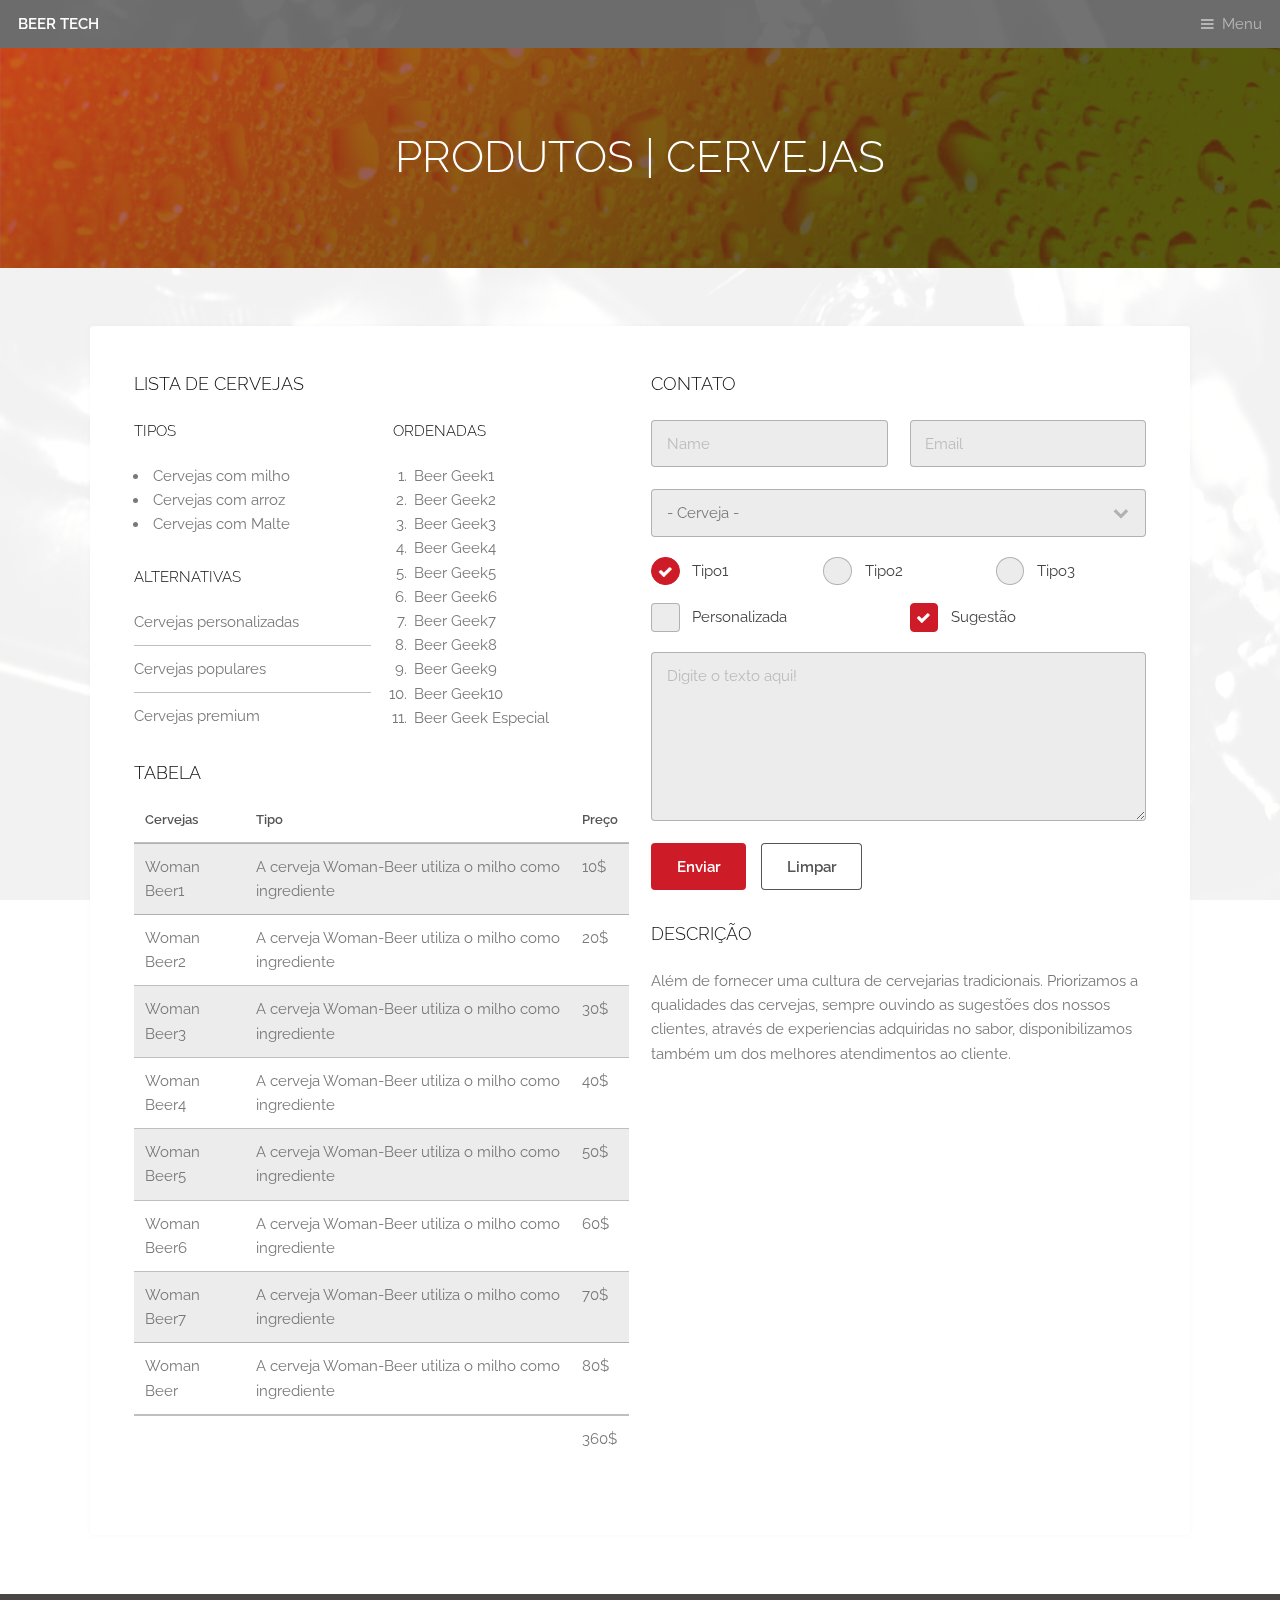
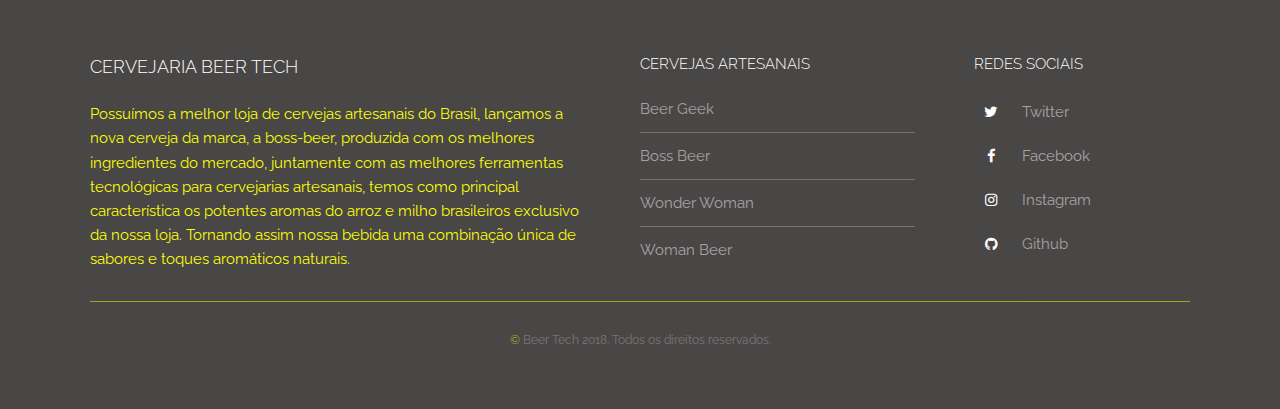
<file: produto.html>
<!DOCTYPE HTML>

<html>
	<head>
		<title>Beer Tech</title>
		<meta charset="utf-8" />
		<meta name="viewport" content="width=device-width, initial-scale=1, user-scalable=no" />
		<meta name="description" content="" />
		<meta name="keywords" content="" />
		<link rel="stylesheet" href="assets/css/main.css" />
	</head>
	<body class="is-preload">

		<!-- Header -->
			<header id="header">
				<a class="logo" href="index.html">BEER TECH</a>
				<nav>
					<a href="#menu">Menu</a>
				</nav>
			</header>

		<!-- Nav -->
			<nav id="menu">
				<ul class="links">
					<li><a href="index.html">Home</a></li>
					<li><a href="produto.html">Produtos | Cervejas</a></li>
					<li><a href="sobre.html">Sobre</a></li>
				</ul>
			</nav>

		<!-- Heading -->
			<div id="heading" >
				<h1>Produtos | Cervejas</h1>
			</div>

		<!-- Main -->
			<section id="main" class="wrapper">
				<div class="inner">
					<div class="content">

					<!-- Elements -->
						<div class="row">
							<div class="col-6 col-12-medium">
								<!-- Lists -->
									<h3>Lista de Cervejas</h3>
									<div class="row">
										<div class="col-6 col-12-small">
											<h4>Tipos</h4>
											<ul>
												<li>Cervejas com milho</li>
												<li>Cervejas com arroz</li>
												<li>Cervejas com Malte</li>
											</ul>
											<h4>Alternativas</h4>
											<ul class="alt">
												<li>Cervejas personalizadas</li>
												<li>Cervejas populares</li>
												<li>Cervejas premium</li>
											</ul>
										</div>
										<div class="col-6 col-12-small">
											<h4>Ordenadas</h4>
											<ol>
												<li>Beer Geek1</li>
												<li>Beer Geek2</li>
												<li>Beer Geek3</li>
												<li>Beer Geek4</li>
												<li>Beer Geek5</li>
												<li>Beer Geek6</li>
												<li>Beer Geek7</li>
												<li>Beer Geek8</li>
												<li>Beer Geek9</li>
												<li>Beer Geek10</li>
												<li>Beer Geek Especial</li>
											</ol>
										</div>
									</div>
								<!-- Table -->
									<h3>Tabela</h3>
									<div class="table-wrapper">
										<table>
											<thead>
												<tr>
													<th>Cervejas</th>
													<th>Tipo</th>
													<th>Preço</th>
												</tr>
											</thead>
											<tbody>
												<tr>
													<td>Woman Beer1</td>
													<td>A cerveja Woman-Beer utiliza o milho como ingrediente</td>
													<td>10$</td>
												</tr>
												<tr>
													<td>Woman Beer2</td>
													<td>A cerveja Woman-Beer utiliza o milho como ingrediente</td>
													<td>20$</td>
												</tr>
												<tr>
													<td>Woman Beer3</td>
													<td>A cerveja Woman-Beer utiliza o milho como ingrediente</td>
													<td>30$</td>
												</tr>
												<tr>
													<td>Woman Beer4</td>
													<td>A cerveja Woman-Beer utiliza o milho como ingrediente</td>
													<td>40$</td>
												</tr>
												<tr>
													<td>Woman Beer5</td>
													<td>A cerveja Woman-Beer utiliza o milho como ingrediente</td>
													<td>50$</td>
												</tr>
												<tr>
													<td>Woman Beer6</td>
													<td>A cerveja Woman-Beer utiliza o milho como ingrediente</td>
													<td>60$</td>
												</tr>
												<tr>
													<td>Woman Beer7</td>
													<td>A cerveja Woman-Beer utiliza o milho como ingrediente</td>
													<td>70$</td>
												</tr>
												<tr>
													<td>Woman Beer</td>
													<td>A cerveja Woman-Beer utiliza o milho como ingrediente</td>
													<td>80$</td>
												</tr>
											</tbody>
											<tfoot>
												<tr>
													<td colspan="2"></td>
													<td>360$</td>
												</tr>
											</tfoot>
										</table>
									</div>
							</div>
							<div class="col-6 col-12-medium">
									<!-- Form -->
									<h3>Contato</h3>
									<form method="post" action="#">
										<div class="row gtr-uniform">
											<div class="col-6 col-12-xsmall">
												<input type="text" name="name" id="name" value="" placeholder="Name" />
											</div>
											<div class="col-6 col-12-xsmall">
												<input type="email" name="email" id="email" value="" placeholder="Email" />
											</div>
											<!-- Break -->
											<div class="col-12">
												<select name="category" id="category">
													<option value="">- Cerveja -</option>
													<option value="Boss Beer1">Boss Beer1</option>
													<option value="Boss Beer2">Boss Beer2</option>
													<option value="Boss Beer3">Boss Beer3</option>
													<option value="Boss Beer4">Boss Beer4</option>
													<option value="Boss Beer5">Boss Beer5</option>
													<option value="Boss Beer6">Boss Beer6</option>
													<option value="Boss Beer7">Boss Beer7</option>
													<option value="Boss Beer8">Boss Beer8</option>
												</select>
											</div>
											<!-- Break -->
											<div class="col-4 col-12-small">
												<input type="radio" id="radio-alpha" name="radio" checked>
												<label for="radio-alpha">Tipo1</label>
											</div>
											<div class="col-4 col-12-small">
												<input type="radio" id="radio-beta" name="radio">
												<label for="radio-beta">Tipo2</label>
											</div>
											<div class="col-4 col-12-small">
												<input type="radio" id="radio-gamma" name="radio">
												<label for="radio-gamma">Tipo3</label>
											</div>
											<!-- Break -->
											<div class="col-6 col-12-small">
												<input type="checkbox" id="checkbox-alpha" name="checkbox">
												<label for="checkbox-alpha">Personalizada</label>
											</div>
											<div class="col-6 col-12-small">
												<input type="checkbox" id="checkbox-beta" name="checkbox" checked>
												<label for="checkbox-beta">Sugestão</label>
											</div>
											<!-- Break -->
											<div class="col-12">
												<textarea name="textarea" id="textarea" placeholder="Digite o texto aqui!" rows="6"></textarea>
											</div>
											<!-- Break -->
											<div class="col-12">
												<ul class="actions">
													<li><input type="submit" value="Enviar" class="primary" /></li>
													<li><input type="reset" value="Limpar" /></li>
												</ul>
											</div>
										</div>
									</form>
									<!-- Box -->
									<h3>Descrição</h3>
									<div class="box">
										<p>Além de fornecer uma cultura de cervejarias tradicionais. 
											Priorizamos a qualidades das cervejas, sempre ouvindo as sugestões dos nossos clientes, 
											através de experiencias adquiridas no sabor, 
											disponibilizamos também um dos melhores atendimentos ao cliente.</p>
									</div>
							</section>

		<!-- Footer -->
			<footer id="footer">
				<div class="inner">
					<div class="content">
						<section>
							<h3>Cervejaria Beer Tech</h3>
							<p>Possuímos a melhor loja de cervejas artesanais do Brasil, lançamos a nova cerveja da marca, 
									a boss-beer, produzida com os melhores ingredientes do mercado, juntamente com as melhores 
									ferramentas tecnológicas para cervejarias artesanais, 
									temos como principal característica os potentes aromas do arroz e milho brasileiros exclusivo da nossa loja. 
									Tornando assim nossa bebida uma combinação única de sabores e toques aromáticos naturais.
							</p>
						</section>
						<section>
							<h4>Cervejas Artesanais</h4>
							<ul class="alt">
								<li><a href="#">Beer Geek</a></li>
								<li><a href="#">Boss Beer</a></li>
								<li><a href="#">Wonder Woman</a></li>
								<li><a href="#">Woman Beer</a></li>
							</ul>
						</section>
						<section>
							<h4>Redes Sociais</h4>
							<ul class="plain">
								<li><a href="#"><i class="icon fa-twitter">&nbsp;</i>Twitter</a></li>
								<li><a href="#"><i class="icon fa-facebook">&nbsp;</i>Facebook</a></li>
								<li><a href="#"><i class="icon fa-instagram">&nbsp;</i>Instagram</a></li>
								<li><a href="#"><i class="icon fa-github">&nbsp;</i>Github</a></li>
							</ul>
						</section>
					</div>
					<div class="copyright">
						&copy; <a href="#">Beer Tech 2018. Todos os direitos reservados.</a>
					</div>
				</div>
			</footer>

		<!-- Scripts -->
			<script src="assets/js/jquery.min.js"></script>
			<script src="assets/js/browser.min.js"></script>
			<script src="assets/js/breakpoints.min.js"></script>
			<script src="assets/js/util.js"></script>
			<script src="assets/js/main.js"></script>

	</body>
</html>
</file>
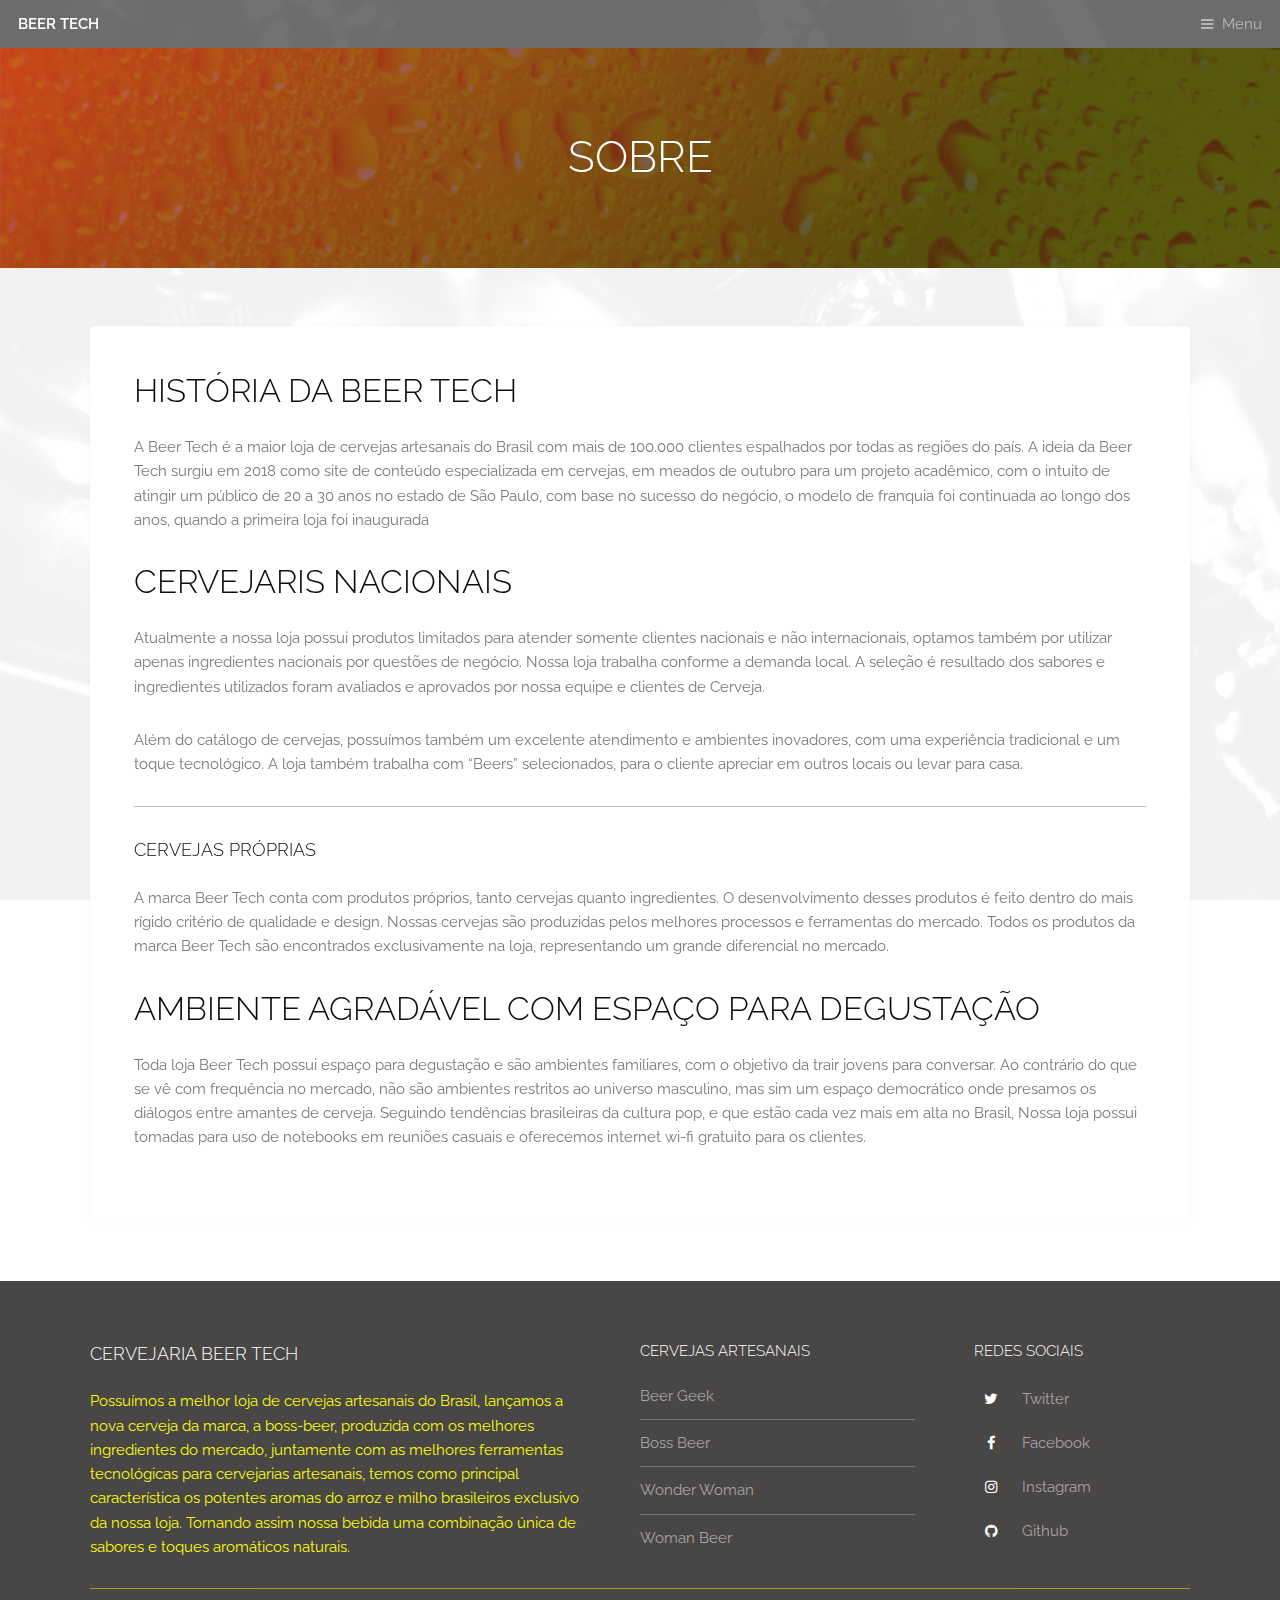
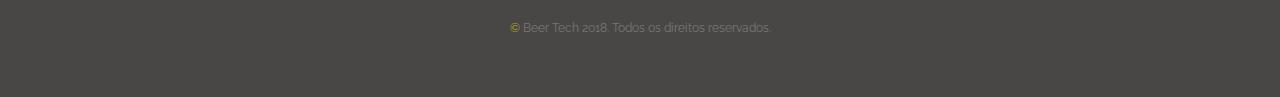
<file: sobre.html>
<!DOCTYPE HTML>
<html>
	<head>
		<title>Beer Tech</title>
		<meta charset="utf-8" />
		<meta name="viewport" content="width=device-width, initial-scale=1, user-scalable=no" />
		<meta name="description" content="" />
		<meta name="keywords" content="" />
		<link rel="stylesheet" href="assets/css/main.css" />
	</head>
	<body class="is-preload">

		<!-- Header -->
			<header id="header">
				<a class="logo" href="index.html">BEER TECH</a>
				<nav>
					<a href="#menu">Menu</a>
				</nav>
			</header>

		<!-- Nav -->
			<nav id="menu">
				<ul class="links">
					<li><a href="index.html">Home</a></li>
					<li><a href="produto.html">Produtos | Cervejas</a></li>
					<li><a href="sobre.html">Sobre</a></li>
				</ul>
			</nav>

		<!-- Heading -->
			<div id="heading" >
				<h1>Sobre</h1>
			</div>

		<!-- Main -->
			<section id="main" class="wrapper">
				<div class="inner">
					<div class="content">
						<header>
							<h2>HISTÓRIA DA BEER TECH</h2>
						</header>
						<p>A Beer Tech é a maior loja de cervejas artesanais do Brasil com mais de 100.000 clientes espalhados por todas as regiões do país. A ideia da Beer Tech surgiu em 2018 como site de conteúdo especializada em cervejas, em meados de outubro para um projeto acadêmico, com o intuito de atingir um público de 20 a 30 anos no estado de São Paulo, com base no sucesso do negócio, o modelo de franquia foi continuada ao longo dos anos, quando a primeira loja foi inaugurada</p>
						<h2>CERVEJARIS NACIONAIS</h2>
						<p>Atualmente a nossa loja possui produtos limitados para atender somente clientes nacionais e não internacionais, optamos também por utilizar apenas ingredientes nacionais por questões de negócio. Nossa loja trabalha conforme a demanda local. A seleção é resultado dos sabores e ingredientes utilizados foram avaliados e aprovados por nossa equipe e clientes de Cerveja.</p>
						<P>Além do catálogo de cervejas, possuímos também um excelente atendimento e ambientes inovadores, com uma experiência tradicional e um toque tecnológico. A loja também trabalha com “Beers” selecionados, para o cliente apreciar em outros locais ou levar para casa.</P>
						<hr />
						<h3>Cervejas Próprias</h3>
						<p>A marca Beer Tech conta com produtos próprios, tanto cervejas quanto ingredientes. O desenvolvimento desses produtos é feito dentro do mais rígido critério de qualidade e design. Nossas cervejas são produzidas pelos melhores processos e ferramentas do mercado. Todos os produtos da marca Beer Tech são encontrados exclusivamente na loja, representando um grande diferencial no mercado.</p>
						<h2>Ambiente Agradável com Espaço para Degustação</h2>
						<p>Toda loja Beer Tech possui espaço para degustação e são ambientes familiares, com o objetivo da trair jovens para conversar. Ao contrário do que se vê com frequência no mercado, não são ambientes restritos ao universo masculino, mas sim um espaço democrático onde presamos os diálogos entre amantes de cerveja. Seguindo tendências brasileiras da cultura pop, e que estão cada vez mais em alta no Brasil, Nossa loja possui tomadas para uso de notebooks em reuniões casuais e oferecemos internet wi-fi gratuito para os clientes.</p>
					</div>
				</div>
			</section>

		<!-- Footer -->
			<footer id="footer">
				<div class="inner">
					<div class="content">
						<section>
							<h3>Cervejaria Beer Tech</h3>
							<p>Possuímos a melhor loja de cervejas artesanais do Brasil, lançamos a nova cerveja da marca, 
									a boss-beer, produzida com os melhores ingredientes do mercado, juntamente com as melhores 
									ferramentas tecnológicas para cervejarias artesanais, 
									temos como principal característica os potentes aromas do arroz e milho brasileiros exclusivo da nossa loja. 
									Tornando assim nossa bebida uma combinação única de sabores e toques aromáticos naturais.
							</p>
						</section>
						<section>
							<h4>Cervejas Artesanais</h4>
							<ul class="alt">
								<li><a href="#">Beer Geek</a></li>
								<li><a href="#">Boss Beer</a></li>
								<li><a href="#">Wonder Woman</a></li>
								<li><a href="#">Woman Beer</a></li>
							</ul>
						</section>
						<section>
							<h4>Redes Sociais</h4>
							<ul class="plain">
								<li><a href="#"><i class="icon fa-twitter">&nbsp;</i>Twitter</a></li>
								<li><a href="#"><i class="icon fa-facebook">&nbsp;</i>Facebook</a></li>
								<li><a href="#"><i class="icon fa-instagram">&nbsp;</i>Instagram</a></li>
								<li><a href="#"><i class="icon fa-github">&nbsp;</i>Github</a></li>
							</ul>
						</section>
					</div>
					<div class="copyright">
						&copy; <a href="#">Beer Tech 2018. Todos os direitos reservados.</a>
					</div>
				</div>
			</footer>

		<!-- Scripts -->
			<script src="assets/js/jquery.min.js"></script>
			<script src="assets/js/browser.min.js"></script>
			<script src="assets/js/breakpoints.min.js"></script>
			<script src="assets/js/util.js"></script>
			<script src="assets/js/main.js"></script>

	</body>
</html>
</file>
<file: assets/css/main.css>
@import url(font-awesome.min.css);
@import url("https://fonts.googleapis.com/css?family=Raleway:200,300,400,500,600");

@-ms-viewport {
  width: device-width; }
body {
  -ms-overflow-style: scrollbar; }

@media screen and (max-width: 480px) {
  html, body {
    min-width: 320px; } }
html {
  box-sizing: border-box; }

*, *:before, *:after {
  box-sizing: inherit; }

body {
  background: #ffffff; }
  body.is-preload *, body.is-preload *:before, body.is-preload *:after {
    -moz-animation: none !important;
    -webkit-animation: none !important;
    -ms-animation: none !important;
    animation: none !important;
    -moz-transition: none !important;
    -webkit-transition: none !important;
    -ms-transition: none !important;
    transition: none !important; }

html, body, div, span, applet, object,
iframe, h1, h2, h3, h4, h5, h6, p, blockquote,
pre, a, abbr, acronym, address, big, cite,
code, del, dfn, em, img, ins, kbd, q, s, samp,
small, strike, strong, sub, sup, tt, var, b,
u, i, center, dl, dt, dd, ol, ul, li, fieldset,
form, label, legend, table, caption, tbody,
tfoot, thead, tr, th, td, article, aside,
canvas, details, embed, figure, figcaption,
footer, header, hgroup, menu, nav, output, ruby,
section, summary, time, mark, audio, video {
  margin: 0;
  padding: 0;
  border: 0;
  font-size: 100%;
  font: inherit;
  vertical-align: baseline; }

article, aside, details, figcaption, figure,
footer, header, hgroup, menu, nav, section {
  display: block; }

body {
  line-height: 1; }

ol, ul {
  list-style: none; }

blockquote, q {
  quotes: none; }
  blockquote:before, blockquote:after, q:before, q:after {
    content: '';
    content: none; }

table {
  border-collapse: collapse;
  border-spacing: 0; }

body {
  -webkit-text-size-adjust: none; }

mark {
  background-color: transparent;
  color: inherit; }

input::-moz-focus-inner {
  border: 0;
  padding: 0; }

input, select, textarea {
  -moz-appearance: none;
  -webkit-appearance: none;
  -ms-appearance: none;
  appearance: none; }

/* Typography */
html {
  font-size: 13pt; }
  @media screen and (max-width: 1680px) {
    html {
      font-size: 11pt; } }
  @media screen and (max-width: 980px) {
    html {
      font-size: 12pt; } }
  @media screen and (max-width: 480px) {
    html {
      font-size: 11pt; } }

body {
  background-color: #ffffff;
  color: #7a7979; }

body, input, select, textarea {
  font-family: "Raleway", Arial, Helvetica, sans-serif;
  font-weight: 400;
  font-size: 1rem;
  line-height: 1.65; }

a {
  -moz-transition: color 0.2s ease-in-out;
  -webkit-transition: color 0.2s ease-in-out;
  -ms-transition: color 0.2s ease-in-out;
  transition: color 0.2s ease-in-out;
  text-decoration: underline; }
  a:hover {
    text-decoration: none; }

strong, b {
  font-weight: 600; }

em, i {
  font-style: italic; }

p {
  margin: 0 0 2rem 0;
}

header.special {
  text-align: center;
  margin-bottom: 4rem; }
  header.special p {
    max-width: 75%;
    margin-left: auto;
    margin-right: auto; }

h1, h2, h3, h4, h5, h6 {
  font-weight: 300;
  line-height: 1.5;
  text-transform: uppercase;
  margin: 0 0 1.5rem 0; }
  h1 a, h2 a, h3 a, h4 a, h5 a, h6 a {
    color: inherit;
    text-decoration: none; }

h1 {
  font-size: 3rem;
  line-height: 1.2; }

h2 {
  font-size: 2.25rem;
  line-height: 1.3; }

h3 {
  font-size: 1.25rem; }

h4 {
  font-size: 1rem; }

h5 {
  font-size: 0.9rem; }

h6 {
  font-size: 0.7rem; }

@media screen and (max-width: 736px) {
  h1 {
    font-size: 2.75rem;
    line-height: 1.3; }

  h2 {
    font-size: 1.75rem;
    line-height: 1.5; }

  h3 {
    font-size: 1.25rem; } }
sub {
  font-size: 0.8rem;
  position: relative;
  top: 0.5rem; }

sup {
  font-size: 0.8rem;
  position: relative;
  top: -0.5rem; }

blockquote {
  border-left: solid 0.5rem;
  font-style: italic;
  margin: 0 0 2rem 0;
  padding: 1rem 0 1rem 2rem; }

code {
  border-radius: 4px;
  border: solid 1px;
  font-family: "Courier New", monospace;
  font-size: 0.9rem;
  margin: 0 0.25rem;
  padding: 0.25rem 0.65rem; }

pre {
  -webkit-overflow-scrolling: touch;
  font-family: "Courier New", monospace;
  font-size: 0.9rem;
  margin: 0 0 2rem 0; }
  pre code {
    display: block;
    line-height: 1.75;
    padding: 1rem 1.5rem;
    overflow-x: auto; }

hr {
  border: 0;
  border-bottom: solid 1px;
  margin: 2rem 0; }
  hr.major {
    margin: 4rem 0; }

input, select, textarea {
  color: #555555; }

a {
  color: #ce1b28; }

strong, b {
  color: #555555; }

h1, h2, h3, h4, h5, h6 {
  color: #0e0d0d; }

blockquote {
  border-left-color: rgba(0, 0, 0, 0.25); }

code {
  background: rgba(0, 0, 0, 0.075);
  border-color: rgba(0, 0, 0, 0.25); }

hr {
  border-bottom-color: rgba(0, 0, 0, 0.25); }

/* Inner */
.inner {
  margin: 0 auto;
  width: 75rem;
  max-width: calc(100% - 6rem); }
  @media screen and (max-width: 480px) {
    .inner {
      max-width: calc(100% - 3rem); } }

/* Button */
input[type="submit"],
input[type="reset"],
input[type="button"],
button,
.button {
  -moz-appearance: none;
  -webkit-appearance: none;
  -ms-appearance: none;
  appearance: none;
  -moz-transition: background-color 0.2s ease-in-out, box-shadow 0.2s ease-in-out, color 0.2s ease-in-out;
  -webkit-transition: background-color 0.2s ease-in-out, box-shadow 0.2s ease-in-out, color 0.2s ease-in-out;
  -ms-transition: background-color 0.2s ease-in-out, box-shadow 0.2s ease-in-out, color 0.2s ease-in-out;
  transition: background-color 0.2s ease-in-out, box-shadow 0.2s ease-in-out, color 0.2s ease-in-out;
  border: 0;
  border-radius: 4px;
  cursor: pointer;
  display: inline-block;
  font-weight: 600;
  height: 3.25rem;
  line-height: 3.25rem;
  padding: 0 1.75rem;
  text-align: center;
  text-decoration: none;
  white-space: nowrap; }
  input[type="submit"].small,
  input[type="reset"].small,
  input[type="button"].small,
  button.small,
  .button.small {
    font-size: 0.8rem;
    height: 2.4375rem;
    line-height: 2.4375rem;
    padding: 0 1.25rem; }
  input[type="submit"].large,
  input[type="reset"].large,
  input[type="button"].large,
  button.large,
  .button.large {
    font-size: 1.35rem;
    height: 4.0625rem;
    line-height: 4.0625rem;
    padding: 0 2rem; }
  input[type="submit"].wide,
  input[type="reset"].wide,
  input[type="button"].wide,
  button.wide,
  .button.wide {
    min-width: 13rem; }
  input[type="submit"].icon:before,
  input[type="reset"].icon:before,
  input[type="button"].icon:before,
  button.icon:before,
  .button.icon:before {
    margin-right: 0.5rem; }
  input[type="submit"].fit,
  input[type="reset"].fit,
  input[type="button"].fit,
  button.fit,
  .button.fit {
    width: 100%; }
  input[type="submit"].disabled, input[type="submit"]:disabled,
  input[type="reset"].disabled,
  input[type="reset"]:disabled,
  input[type="button"].disabled,
  input[type="button"]:disabled,
  button.disabled,
  button:disabled,
  .button.disabled,
  .button:disabled {
    pointer-events: none;
    opacity: 0.25; }

input[type="submit"],
input[type="reset"],
input[type="button"],
button,
.button {
  background-color: transparent;
  box-shadow: inset 0 0 0 1px #555555;
  color: #555555 !important; }
  input[type="submit"]:hover,
  input[type="reset"]:hover,
  input[type="button"]:hover,
  button:hover,
  .button:hover {
    box-shadow: inset 0 0 0 1px #ce1b28;
    color: #ce1b28 !important; }
    input[type="submit"]:hover:active,
    input[type="reset"]:hover:active,
    input[type="button"]:hover:active,
    button:hover:active,
    .button:hover:active {
      background-color: rgba(206, 27, 40, 0.25); }
  input[type="submit"].primary,
  input[type="reset"].primary,
  input[type="button"].primary,
  button.primary,
  .button.primary {
    box-shadow: none;
    background-color: #ce1b28;
    color: #ffffff !important; }
    input[type="submit"].primary:hover,
    input[type="reset"].primary:hover,
    input[type="button"].primary:hover,
    button.primary:hover,
    .button.primary:hover {
      background-color: #e2212f;
      box-shadow: none; }
      input[type="submit"].primary:hover:active,
      input[type="reset"].primary:hover:active,
      input[type="button"].primary:hover:active,
      button.primary:hover:active,
      .button.primary:hover:active {
        background-color: #b71824; }

/* Form */
form {
  margin: 0 0 2rem 0; }

input[type="text"],
input[type="password"],
input[type="email"],
input[type="tel"],
input[type="search"],
input[type="url"],
select,
textarea {
  -moz-appearance: none;
  -webkit-appearance: none;
  -ms-appearance: none;
  appearance: none;
  border-radius: 4px;
  border: none;
  border: solid 1px;
  color: inherit;
  display: block;
  outline: 0;
  padding: 0 1rem;
  text-decoration: none;
  width: 100%; }
  input[type="text"]:invalid,
  input[type="password"]:invalid,
  input[type="email"]:invalid,
  input[type="tel"]:invalid,
  input[type="search"]:invalid,
  input[type="url"]:invalid,
  select:invalid,
  textarea:invalid {
    box-shadow: none; }

label {
  display: block;
  font-size: 1rem;
  font-weight: 600;
  margin: 0 0 1rem 0; }

input[type="text"],
input[type="password"],
input[type="email"],
input[type="tel"],
input[type="search"],
input[type="url"] {
  height: 3.25rem; }

select {
  background-size: 1.25rem;
  background-repeat: no-repeat;
  background-position: calc(100% - 1rem) center;
  height: 3.25rem;
  padding-right: 3.25rem;
  text-overflow: ellipsis; }
  select:focus::-ms-value {
    background-color: transparent; }
  select::-ms-expand {
    display: none; }

textarea {
  padding: 0.75rem 1rem; }

input[type="checkbox"],
input[type="radio"] {
  -moz-appearance: none;
  -webkit-appearance: none;
  -ms-appearance: none;
  appearance: none;
  display: block;
  float: left;
  margin-right: -2rem;
  opacity: 0;
  width: 1rem;
  z-index: -1; }
  input[type="checkbox"] + label,
  input[type="radio"] + label {
    text-decoration: none;
    cursor: pointer;
    display: inline-block;
    font-size: 1rem;
    font-weight: 400;
    padding-left: 2.825rem;
    padding-right: 0.875rem;
    position: relative; }
    input[type="checkbox"] + label:before,
    input[type="radio"] + label:before {
      -moz-osx-font-smoothing: grayscale;
      -webkit-font-smoothing: antialiased;
      font-family: FontAwesome;
      font-style: normal;
      font-weight: normal;
      text-transform: none !important; }
    input[type="checkbox"] + label:before,
    input[type="radio"] + label:before {
      border-radius: 4px;
      border: solid 1px;
      content: '';
      display: inline-block;
      height: 1.95rem;
      left: 0;
      line-height: 1.86875rem;
      position: absolute;
      text-align: center;
      top: -0.1625rem;
      width: 1.95rem; }
  input[type="checkbox"]:checked + label:before,
  input[type="radio"]:checked + label:before {
    content: '\f00c'; }

input[type="checkbox"] + label:before {
  border-radius: 4px; }

input[type="radio"] + label:before {
  border-radius: 100%; }

::-webkit-input-placeholder {
  opacity: 1.0; }

:-moz-placeholder {
  opacity: 1.0; }

::-moz-placeholder {
  opacity: 1.0; }

:-ms-input-placeholder {
  opacity: 1.0; }

label {
  color: #555555; }

input[type="text"],
input[type="password"],
input[type="email"],
input[type="tel"],
input[type="search"],
input[type="url"],
select,
textarea {
  background-color: rgba(0, 0, 0, 0.075);
  border-color: rgba(0, 0, 0, 0.25); }
  input[type="text"]:focus,
  input[type="password"]:focus,
  input[type="email"]:focus,
  input[type="tel"]:focus,
  input[type="search"]:focus,
  input[type="url"]:focus,
  select:focus,
  textarea:focus {
    border-color: #ce1b28;
    box-shadow: 0 0 0 1px #ce1b28; }

select {
  background-image: url("data:image/svg+xml;charset=utf8,%3Csvg xmlns='http://www.w3.org/2000/svg' width='40' height='40' preserveAspectRatio='none' viewBox='0 0 40 40'%3E%3Cpath d='M9.4,12.3l10.4,10.4l10.4-10.4c0.2-0.2,0.5-0.4,0.9-0.4c0.3,0,0.6,0.1,0.9,0.4l3.3,3.3c0.2,0.2,0.4,0.5,0.4,0.9 c0,0.4-0.1,0.6-0.4,0.9L20.7,31.9c-0.2,0.2-0.5,0.4-0.9,0.4c-0.3,0-0.6-0.1-0.9-0.4L4.3,17.3c-0.2-0.2-0.4-0.5-0.4-0.9 c0-0.4,0.1-0.6,0.4-0.9l3.3-3.3c0.2-0.2,0.5-0.4,0.9-0.4S9.1,12.1,9.4,12.3z' fill='rgba(0, 0, 0, 0.25)' /%3E%3C/svg%3E"); }
  select option {
    color: #444444;
    background-color: #ffffff; }

input[type="checkbox"] + label,
input[type="radio"] + label {
  color: #444444; }
  input[type="checkbox"] + label:before,
  input[type="radio"] + label:before {
    background: rgba(0, 0, 0, 0.075);
    border-color: rgba(0, 0, 0, 0.25); }
input[type="checkbox"]:checked + label:before,
input[type="radio"]:checked + label:before {
  background-color: #ce1b28;
  border-color: #ce1b28;
  color: #ffffff; }
input[type="checkbox"]:focus + label:before,
input[type="radio"]:focus + label:before {
  border-color: #ce1b28;
  box-shadow: 0 0 0 1px #ce1b28; }

::-webkit-input-placeholder {
  color: #bbbbbb !important; }

:-moz-placeholder {
  color: #bbbbbb !important; }

::-moz-placeholder {
  color: #bbbbbb !important; }

:-ms-input-placeholder {
  color: #bbbbbb !important; }

/* List */
ol {
  list-style: decimal;
  margin: 0 0 2rem 0;
  padding-left: 1.25rem; }
  ol li {
    padding-left: 0.25rem; }

ul {
  list-style: disc;
  margin: 0 0 2rem 0;
  padding-left: 1rem; }
  ul li {
    padding-left: 0.325rem; }
  ul.plain {
    list-style: none;
    padding-left: 0; }
    ul.plain li {
      margin-bottom: 1rem; }
      ul.plain li .icon {
        border-radius: 4px;
        color: #ffffff;
        display: inline-block;
        margin-right: 1rem;
        text-align: center;
        width: 2rem;
        height: 2rem;
        line-height: 2rem;}
  ul.alt {
    list-style: none;
    padding-left: 0; }
    ul.alt li {
      border-top: solid 1px;
      padding: 0.75rem 0; }
      ul.alt li:first-child {
        border-top: 0;
        padding-top: 0; }
      ul.alt li:last-child {
        padding-bottom: 0; }

dl {
  margin: 0 0 2rem 0; }
  dl dt {
    display: block;
    font-weight: 600;
    margin: 0 0 1rem 0; }
  dl dd {
    margin-left: 1.5rem; }

ul.alt li {
  border-top-color: rgba(0, 0, 0, 0.25); }

/* Table */
.table-wrapper {
  -webkit-overflow-scrolling: touch;
  overflow-x: auto; }

table {
  margin: 0 0 2rem 0;
  width: 100%; }
  table tbody tr {
    border: solid 1px;
    border-left: 0;
    border-right: 0; }
  table td {
    padding: 0.75rem 0.75rem; }
  table th {
    font-size: 0.9rem;
    font-weight: 600;
    padding: 0 0.75rem 0.75rem 0.75rem;
    text-align: left; }
  table thead {
    border-bottom: solid 2px; }
  table tfoot {
    border-top: solid 2px; }
  table.alt {
    border-collapse: separate; }
    table.alt tbody tr td {
      border: solid 1px;
      border-left-width: 0;
      border-top-width: 0; }
      table.alt tbody tr td:first-child {
        border-left-width: 1px; }
    table.alt tbody tr:first-child td {
      border-top-width: 1px; }
    table.alt thead {
      border-bottom: 0; }
    table.alt tfoot {
      border-top: 0; }

table tbody tr {
  border-color: rgba(0, 0, 0, 0.25); }
  table tbody tr:nth-child(2n + 1) {
    background-color: rgba(0, 0, 0, 0.075); }
table th {
  color: #555555; }
table thead {
  border-bottom-color: rgba(0, 0, 0, 0.25); }
table tfoot {
  border-top-color: rgba(0, 0, 0, 0.25); }
table.alt tbody tr td {
  border-color: rgba(0, 0, 0, 0.25); }

/* Highlights */
.highlights {
  width: 100%;
  margin: 2.5rem 0;
  display: -moz-flex;
  display: -webkit-flex;
  display: -ms-flex;
  display: flex;
  -moz-flex-wrap: wrap;
  -webkit-flex-wrap: wrap;
  -ms-flex-wrap: wrap;
  flex-wrap: wrap;
  -moz-align-items: -moz-stretch;
  -webkit-align-items: -webkit-stretch;
  -ms-align-items: -ms-stretch;
  align-items: stretch; }
  .highlights > * {
    -moz-flex-shrink: 1;
    -webkit-flex-shrink: 1;
    -ms-flex-shrink: 1;
    flex-shrink: 1;
    -moz-flex-grow: 0;
    -webkit-flex-grow: 0;
    -ms-flex-grow: 0;
    flex-grow: 0; }
  .highlights > * {
    width: 33.3333333333%; }
  .highlights > * {
    padding: 1.5rem;
    width: calc(33.3333333333% + 1rem); }
  .highlights > :nth-child(-n + 3) {
    padding-top: 0; }
  .highlights > :nth-last-child(-n + 3) {
    padding-bottom: 0; }
  .highlights > :nth-child(3n + 1) {
    padding-left: 0; }
  .highlights > :nth-child(3n) {
    padding-right: 0; }
  .highlights > :nth-child(3n + 1),
  .highlights > :nth-child(3n) {
    width: calc(33.3333333333% + -0.5rem); }
  .highlights .content {
    border-radius: 4px;
    height: 100%;
    padding: 3rem;
    text-align: center; }
    .highlights .content .icon {
      font-size: 5rem; }
  .highlights > div > :last-child {
    margin-bottom: 0; }
  @media screen and (max-width: 980px) {
    .highlights > * {
      width: 50%; }
    .highlights > * {
      padding: 1rem;
      width: calc(33.3333333333% + 0.6666666667rem); }
    .highlights > :nth-child(-n + 3) {
      padding-top: 1rem; }
    .highlights > :nth-last-child(-n + 3) {
      padding-bottom: 1rem; }
    .highlights > :nth-child(3n + 1) {
      padding-left: 1rem; }
    .highlights > :nth-child(3n) {
      padding-right: 1rem; }
    .highlights > :nth-child(3n + 1),
    .highlights > :nth-child(3n) {
      padding: 1rem;
      width: calc(50% + 1rem); }
    .highlights > * {
      padding: 1rem;
      width: calc(50% + 1rem); }
    .highlights > :nth-child(-n + 2) {
      padding-top: 0; }
    .highlights > :nth-last-child(-n + 2) {
      padding-bottom: 0; }
    .highlights > :nth-child(2n + 1) {
      padding-left: 0; }
    .highlights > :nth-child(2n) {
      padding-right: 0; }
    .highlights > :nth-child(2n + 1),
    .highlights > :nth-child(2n) {
      width: calc(50% + 0rem); }
    .highlights .content {
      padding: 2rem; } }
  @media screen and (max-width: 736px) {
    .highlights > * {
      width: 100%; }
    .highlights > * {
      padding: 1rem;
      width: calc(33.3333333333% + 0.6666666667rem); }
    .highlights > :nth-child(-n + 3) {
      padding-top: 1rem; }
    .highlights > :nth-last-child(-n + 3) {
      padding-bottom: 1rem; }
    .highlights > :nth-child(3n + 1) {
      padding-left: 1rem; }
    .highlights > :nth-child(3n) {
      padding-right: 1rem; }
    .highlights > :nth-child(3n + 1),
    .highlights > :nth-child(3n) {
      padding: 1rem;
      width: calc(100% + 2rem); }
    .highlights > * {
      padding: 1rem;
      width: calc(50% + 1rem); }
    .highlights > :nth-child(-n + 2) {
      padding-top: 1rem; }
    .highlights > :nth-last-child(-n + 2) {
      padding-bottom: 1rem; }
    .highlights > :nth-child(2n + 1) {
      padding-left: 1rem; }
    .highlights > :nth-child(2n) {
      padding-right: 1rem; }
    .highlights > :nth-child(2n + 1),
    .highlights > :nth-child(2n) {
      padding: 1rem;
      width: calc(100% + 2rem); }
    .highlights > * {
      padding: 1rem;
      width: calc(100% + 2rem); }
    .highlights > :nth-child(-n + 1) {
      padding-top: 0; }
    .highlights > :nth-last-child(-n + 1) {
      padding-bottom: 0; }
    .highlights > :nth-child(1n + 1) {
      padding-left: 0; }
    .highlights > :nth-child(1n) {
      padding-right: 0; }
    .highlights > :nth-child(1n + 1),
    .highlights > :nth-child(1n) {
      width: calc(100% + 1rem); } }

.highlights .content {
  background: #ffffff;
  box-shadow: 0px 0px 4px 1px rgba(0, 0, 0, 0.025); }

/* Testimonials */
.testimonials {
  margin: 2.5rem 0;
  width: 100%;
  display: -moz-flex;
  display: -webkit-flex;
  display: -ms-flex;
  display: flex;
  -moz-flex-wrap: wrap;
  -webkit-flex-wrap: wrap;
  -ms-flex-wrap: wrap;
  flex-wrap: wrap;
  -moz-align-items: -moz-stretch;
  -webkit-align-items: -webkit-stretch;
  -ms-align-items: -ms-stretch;
  align-items: stretch; }
  .testimonials > * {
    -moz-flex-shrink: 1;
    -webkit-flex-shrink: 1;
    -ms-flex-shrink: 1;
    flex-shrink: 1;
    -moz-flex-grow: 0;
    -webkit-flex-grow: 0;
    -ms-flex-grow: 0;
    flex-grow: 0; }
  .testimonials > * {
    width: 33.3333333333%; }
  .testimonials > * {
    padding: 1.5rem;
    width: calc(33.3333333333% + 1rem); }
  .testimonials > :nth-child(-n + 3) {
    padding-top: 0; }
  .testimonials > :nth-last-child(-n + 3) {
    padding-bottom: 0; }
  .testimonials > :nth-child(3n + 1) {
    padding-left: 0; }
  .testimonials > :nth-child(3n) {
    padding-right: 0; }
  .testimonials > :nth-child(3n + 1),
  .testimonials > :nth-child(3n) {
    width: calc(33.3333333333% + -0.5rem); }
  .testimonials .content {
    border-radius: 4px;
    height: 100%;
    padding: 3rem; }
    .testimonials .content .author {
      display: -moz-flex;
      display: -webkit-flex;
      display: -ms-flex;
      display: flex;
      -moz-align-items: center;
      -webkit-align-items: center;
      -ms-align-items: center;
      align-items: center; }
      .testimonials .content .author blockquote {
        margin: 0; }
      .testimonials .content .author .image {
        margin-right: 2rem;
        /* Ajusta a imagem redonda */
        width: 100%; }
        .testimonials .content .author .image img {          
          max-width: 100%; }
    .testimonials .content .credit {
      font-size: 0.75rem; }
    .testimonials .content p:last-child {
      margin: 0; }
  .testimonials > div > :last-child {
    margin-bottom: 0; }
  @media screen and (max-width: 980px) {
    .testimonials > * {
      width: 50%; }
    .testimonials > * {
      padding: 1rem;
      width: calc(33.3333333333% + 0.6666666667rem); }
    .testimonials > :nth-child(-n + 3) {
      padding-top: 1rem; }
    .testimonials > :nth-last-child(-n + 3) {
      padding-bottom: 1rem; }
    .testimonials > :nth-child(3n + 1) {
      padding-left: 1rem; }
    .testimonials > :nth-child(3n) {
      padding-right: 1rem; }
    .testimonials > :nth-child(3n + 1),
    .testimonials > :nth-child(3n) {
      padding: 1rem;
      width: calc(50% + 1rem); }
    .testimonials > * {
      padding: 1rem;
      width: calc(50% + 1rem); }
    .testimonials > :nth-child(-n + 2) {
      padding-top: 0; }
    .testimonials > :nth-last-child(-n + 2) {
      padding-bottom: 0; }
    .testimonials > :nth-child(2n + 1) {
      padding-left: 0; }
    .testimonials > :nth-child(2n) {
      padding-right: 0; }
    .testimonials > :nth-child(2n + 1),
    .testimonials > :nth-child(2n) {
      width: calc(50% + 0rem); }
    .testimonials .content {
      padding: 2rem; } }
  @media screen and (max-width: 736px) {
    .testimonials > * {
      width: 100%; }
    .testimonials > * {
      padding: 1rem;
      width: calc(33.3333333333% + 0.6666666667rem); }
    .testimonials > :nth-child(-n + 3) {
      padding-top: 1rem; }
    .testimonials > :nth-last-child(-n + 3) {
      padding-bottom: 1rem; }
    .testimonials > :nth-child(3n + 1) {
      padding-left: 1rem; }
    .testimonials > :nth-child(3n) {
      padding-right: 1rem; }
    .testimonials > :nth-child(3n + 1),
    .testimonials > :nth-child(3n) {
      padding: 1rem;
      width: calc(100% + 2rem); }
    .testimonials > * {
      padding: 1rem;
      width: calc(50% + 1rem); }
    .testimonials > :nth-child(-n + 2) {
      padding-top: 1rem; }
    .testimonials > :nth-last-child(-n + 2) {
      padding-bottom: 1rem; }
    .testimonials > :nth-child(2n + 1) {
      padding-left: 1rem; }
    .testimonials > :nth-child(2n) {
      padding-right: 1rem; }
    .testimonials > :nth-child(2n + 1),
    .testimonials > :nth-child(2n) {
      padding: 1rem;
      width: calc(100% + 2rem); }
    .testimonials > * {
      padding: 1rem;
      width: calc(100% + 2rem); }
    .testimonials > :nth-child(-n + 1) {
      padding-top: 0; }
    .testimonials > :nth-last-child(-n + 1) {
      padding-bottom: 0; }
    .testimonials > :nth-child(1n + 1) {
      padding-left: 0; }
    .testimonials > :nth-child(1n) {
      padding-right: 0; }
    .testimonials > :nth-child(1n + 1),
    .testimonials > :nth-child(1n) {
      width: calc(100% + 1rem); } }

.testimonials .content {
  background: #ffffff;
  box-shadow: 0px 0px 4px 1px rgba(0, 0, 0, 0.025); }
  .testimonials .content .credit strong {
    color: #ce1b28; }

/* Actions */
ul.actions {
  display: -moz-flex;
  display: -webkit-flex;
  display: -ms-flex;
  display: flex;
  cursor: default;
  list-style: none;
  margin-left: -1rem;
  padding-left: 0; }
  ul.actions li {
    padding: 0 0 0 1rem;
    vertical-align: middle; }
  ul.actions.special {
    -moz-justify-content: center;
    -webkit-justify-content: center;
    -ms-justify-content: center;
    justify-content: center;
    width: calc(100% + 1rem); }
  ul.actions.stacked {
    -moz-flex-direction: column;
    -webkit-flex-direction: column;
    -ms-flex-direction: column;
    flex-direction: column;
    margin-left: 0; }
    ul.actions.stacked li {
      padding: 1.3rem 0 0 0; }
      ul.actions.stacked li:first-child {
        padding-top: 0; }
  ul.actions.fit {
    width: calc(100% + 1rem); }
    ul.actions.fit li {
      -moz-flex-grow: 1;
      -webkit-flex-grow: 1;
      -ms-flex-grow: 1;
      flex-grow: 1;
      -moz-flex-shrink: 1;
      -webkit-flex-shrink: 1;
      -ms-flex-shrink: 1;
      flex-shrink: 1;
      width: 100%; }
      ul.actions.fit li > * {
        width: 100%; }
    ul.actions.fit.stacked {
      width: 100%; }
  @media screen and (max-width: 480px) {
    ul.actions:not(.fixed) {
      -moz-flex-direction: column;
      -webkit-flex-direction: column;
      -ms-flex-direction: column;
      flex-direction: column;
      margin-left: 0;
      width: 100% !important; }
      ul.actions:not(.fixed) li {
        -moz-flex-grow: 1;
        -webkit-flex-grow: 1;
        -ms-flex-grow: 1;
        flex-grow: 1;
        -moz-flex-shrink: 1;
        -webkit-flex-shrink: 1;
        -ms-flex-shrink: 1;
        flex-shrink: 1;
        padding: 1rem 0 0 0;
        text-align: center;
        width: 100%; }
        ul.actions:not(.fixed) li > * {
          width: 100%; }
        ul.actions:not(.fixed) li:first-child {
          padding-top: 0; }
        ul.actions:not(.fixed) li input[type="submit"],
        ul.actions:not(.fixed) li input[type="reset"],
        ul.actions:not(.fixed) li input[type="button"],
        ul.actions:not(.fixed) li button,
        ul.actions:not(.fixed) li .button {
          width: 100%; }
          ul.actions:not(.fixed) li input[type="submit"].icon:before,
          ul.actions:not(.fixed) li input[type="reset"].icon:before,
          ul.actions:not(.fixed) li input[type="button"].icon:before,
          ul.actions:not(.fixed) li button.icon:before,
          ul.actions:not(.fixed) li .button.icon:before {
            margin-left: -0.5rem; } }

/* Grid */
.row {
  display: flex;
  flex-wrap: wrap;
  box-sizing: border-box; }
  .row > * {
    box-sizing: border-box; }
  .row.gtr-uniform > * > :last-child {
    margin-bottom: 0; }

.row > .imp {
  order: -1; }
.row > .col-1 {
  width: 8.3333333333%; }
.row > .off-1 {
  margin-left: 8.3333333333%; }
.row > .col-2 {
  width: 16.6666666667%; }
.row > .off-2 {
  margin-left: 16.6666666667%; }
.row > .col-3 {
  width: 25%; }
.row > .off-3 {
  margin-left: 25%; }
.row > .col-4 {
  width: 33.3333333333%; }
.row > .off-4 {
  margin-left: 33.3333333333%; }
.row > .col-5 {
  width: 41.6666666667%; }
.row > .off-5 {
  margin-left: 41.6666666667%; }
.row > .col-6 {
  width: 50%; }
.row > .off-6 {
  margin-left: 50%; }
.row > .col-7 {
  width: 58.3333333333%; }
.row > .off-7 {
  margin-left: 58.3333333333%; }
.row > .col-8 {
  width: 66.6666666667%; }
.row > .off-8 {
  margin-left: 66.6666666667%; }
.row > .col-9 {
  width: 75%; }
.row > .off-9 {
  margin-left: 75%; }
.row > .col-10 {
  width: 83.3333333333%; }
.row > .off-10 {
  margin-left: 83.3333333333%; }
.row > .col-11 {
  width: 91.6666666667%; }
.row > .off-11 {
  margin-left: 91.6666666667%; }
.row > .col-12 {
  width: 100%; }
.row > .off-12 {
  margin-left: 100%; }
.row.gtr-0 {
  margin-top: 0;
  margin-left: 0rem; }
  .row.gtr-0 > * {
    padding: 0 0 0 0rem; }
  .row.gtr-0.gtr-uniform {
    margin-top: 0rem; }
    .row.gtr-0.gtr-uniform > * {
      padding-top: 0rem; }
.row.gtr-25 {
  margin-top: 0;
  margin-left: -0.75rem; }
  .row.gtr-25 > * {
    padding: 0 0 0 0.75rem; }
  .row.gtr-25.gtr-uniform {
    margin-top: -0.75rem; }
    .row.gtr-25.gtr-uniform > * {
      padding-top: 0.75rem; }
.row.gtr-50 {
  margin-top: 0;
  margin-left: -1.5rem; }
  .row.gtr-50 > * {
    padding: 0 0 0 1.5rem; }
  .row.gtr-50.gtr-uniform {
    margin-top: -1.5rem; }
    .row.gtr-50.gtr-uniform > * {
      padding-top: 1.5rem; }
.row {
  margin-top: 0;
  margin-left: -3rem; }
  .row > * {
    padding: 0 0 0 3rem; }
  .row.gtr-uniform {
    margin-top: -3rem; }
    .row.gtr-uniform > * {
      padding-top: 3rem; }
.row.gtr-150 {
  margin-top: 0;
  margin-left: -4.5rem; }
  .row.gtr-150 > * {
    padding: 0 0 0 4.5rem; }
  .row.gtr-150.gtr-uniform {
    margin-top: -4.5rem; }
    .row.gtr-150.gtr-uniform > * {
      padding-top: 4.5rem; }
.row.gtr-200 {
  margin-top: 0;
  margin-left: -6rem; }
  .row.gtr-200 > * {
    padding: 0 0 0 6rem; }
  .row.gtr-200.gtr-uniform {
    margin-top: -6rem; }
    .row.gtr-200.gtr-uniform > * {
      padding-top: 6rem; }

@media screen and (max-width: 1680px) {
  .row {
    display: flex;
    flex-wrap: wrap;
    box-sizing: border-box; }
    .row > * {
      box-sizing: border-box; }
    .row.gtr-uniform > * > :last-child {
      margin-bottom: 0; }

  .row > .imp-xlarge {
    order: -1; }
  .row > .col-1-xlarge {
    width: 8.3333333333%; }
  .row > .off-1-xlarge {
    margin-left: 8.3333333333%; }
  .row > .col-2-xlarge {
    width: 16.6666666667%; }
  .row > .off-2-xlarge {
    margin-left: 16.6666666667%; }
  .row > .col-3-xlarge {
    width: 25%; }
  .row > .off-3-xlarge {
    margin-left: 25%; }
  .row > .col-4-xlarge {
    width: 33.3333333333%; }
  .row > .off-4-xlarge {
    margin-left: 33.3333333333%; }
  .row > .col-5-xlarge {
    width: 41.6666666667%; }
  .row > .off-5-xlarge {
    margin-left: 41.6666666667%; }
  .row > .col-6-xlarge {
    width: 50%; }
  .row > .off-6-xlarge {
    margin-left: 50%; }
  .row > .col-7-xlarge {
    width: 58.3333333333%; }
  .row > .off-7-xlarge {
    margin-left: 58.3333333333%; }
  .row > .col-8-xlarge {
    width: 66.6666666667%; }
  .row > .off-8-xlarge {
    margin-left: 66.6666666667%; }
  .row > .col-9-xlarge {
    width: 75%; }
  .row > .off-9-xlarge {
    margin-left: 75%; }
  .row > .col-10-xlarge {
    width: 83.3333333333%; }
  .row > .off-10-xlarge {
    margin-left: 83.3333333333%; }
  .row > .col-11-xlarge {
    width: 91.6666666667%; }
  .row > .off-11-xlarge {
    margin-left: 91.6666666667%; }
  .row > .col-12-xlarge {
    width: 100%; }
  .row > .off-12-xlarge {
    margin-left: 100%; }
  .row.gtr-0 {
    margin-top: 0;
    margin-left: 0rem; }
    .row.gtr-0 > * {
      padding: 0 0 0 0rem; }
    .row.gtr-0.gtr-uniform {
      margin-top: 0rem; }
      .row.gtr-0.gtr-uniform > * {
        padding-top: 0rem; }
  .row.gtr-25 {
    margin-top: 0;
    margin-left: -0.75rem; }
    .row.gtr-25 > * {
      padding: 0 0 0 0.75rem; }
    .row.gtr-25.gtr-uniform {
      margin-top: -0.75rem; }
      .row.gtr-25.gtr-uniform > * {
        padding-top: 0.75rem; }
  .row.gtr-50 {
    margin-top: 0;
    margin-left: -1.5rem; }
    .row.gtr-50 > * {
      padding: 0 0 0 1.5rem; }
    .row.gtr-50.gtr-uniform {
      margin-top: -1.5rem; }
      .row.gtr-50.gtr-uniform > * {
        padding-top: 1.5rem; }
  .row {
    margin-top: 0;
    margin-left: -3rem; }
    .row > * {
      padding: 0 0 0 3rem; }
    .row.gtr-uniform {
      margin-top: -3rem; }
      .row.gtr-uniform > * {
        padding-top: 3rem; }
  .row.gtr-150 {
    margin-top: 0;
    margin-left: -4.5rem; }
    .row.gtr-150 > * {
      padding: 0 0 0 4.5rem; }
    .row.gtr-150.gtr-uniform {
      margin-top: -4.5rem; }
      .row.gtr-150.gtr-uniform > * {
        padding-top: 4.5rem; }
  .row.gtr-200 {
    margin-top: 0;
    margin-left: -6rem; }
    .row.gtr-200 > * {
      padding: 0 0 0 6rem; }
    .row.gtr-200.gtr-uniform {
      margin-top: -6rem; }
      .row.gtr-200.gtr-uniform > * {
        padding-top: 6rem; } }
@media screen and (max-width: 1280px) {
  .row {
    display: flex;
    flex-wrap: wrap;
    box-sizing: border-box; }
    .row > * {
      box-sizing: border-box; }
    .row.gtr-uniform > * > :last-child {
      margin-bottom: 0; }

  .row > .imp-large {
    order: -1; }
  .row > .col-1-large {
    width: 8.3333333333%; }
  .row > .off-1-large {
    margin-left: 8.3333333333%; }
  .row > .col-2-large {
    width: 16.6666666667%; }
  .row > .off-2-large {
    margin-left: 16.6666666667%; }
  .row > .col-3-large {
    width: 25%; }
  .row > .off-3-large {
    margin-left: 25%; }
  .row > .col-4-large {
    width: 33.3333333333%; }
  .row > .off-4-large {
    margin-left: 33.3333333333%; }
  .row > .col-5-large {
    width: 41.6666666667%; }
  .row > .off-5-large {
    margin-left: 41.6666666667%; }
  .row > .col-6-large {
    width: 50%; }
  .row > .off-6-large {
    margin-left: 50%; }
  .row > .col-7-large {
    width: 58.3333333333%; }
  .row > .off-7-large {
    margin-left: 58.3333333333%; }
  .row > .col-8-large {
    width: 66.6666666667%; }
  .row > .off-8-large {
    margin-left: 66.6666666667%; }
  .row > .col-9-large {
    width: 75%; }
  .row > .off-9-large {
    margin-left: 75%; }
  .row > .col-10-large {
    width: 83.3333333333%; }
  .row > .off-10-large {
    margin-left: 83.3333333333%; }
  .row > .col-11-large {
    width: 91.6666666667%; }
  .row > .off-11-large {
    margin-left: 91.6666666667%; }
  .row > .col-12-large {
    width: 100%; }
  .row > .off-12-large {
    margin-left: 100%; }
  .row.gtr-0 {
    margin-top: 0;
    margin-left: 0rem; }
    .row.gtr-0 > * {
      padding: 0 0 0 0rem; }
    .row.gtr-0.gtr-uniform {
      margin-top: 0rem; }
      .row.gtr-0.gtr-uniform > * {
        padding-top: 0rem; }
  .row.gtr-25 {
    margin-top: 0;
    margin-left: -0.375rem; }
    .row.gtr-25 > * {
      padding: 0 0 0 0.375rem; }
    .row.gtr-25.gtr-uniform {
      margin-top: -0.375rem; }
      .row.gtr-25.gtr-uniform > * {
        padding-top: 0.375rem; }
  .row.gtr-50 {
    margin-top: 0;
    margin-left: -0.75rem; }
    .row.gtr-50 > * {
      padding: 0 0 0 0.75rem; }
    .row.gtr-50.gtr-uniform {
      margin-top: -0.75rem; }
      .row.gtr-50.gtr-uniform > * {
        padding-top: 0.75rem; }
  .row {
    margin-top: 0;
    margin-left: -1.5rem; }
    .row > * {
      padding: 0 0 0 1.5rem; }
    .row.gtr-uniform {
      margin-top: -1.5rem; }
      .row.gtr-uniform > * {
        padding-top: 1.5rem; }
  .row.gtr-150 {
    margin-top: 0;
    margin-left: -2.25rem; }
    .row.gtr-150 > * {
      padding: 0 0 0 2.25rem; }
    .row.gtr-150.gtr-uniform {
      margin-top: -2.25rem; }
      .row.gtr-150.gtr-uniform > * {
        padding-top: 2.25rem; }
  .row.gtr-200 {
    margin-top: 0;
    margin-left: -3rem; }
    .row.gtr-200 > * {
      padding: 0 0 0 3rem; }
    .row.gtr-200.gtr-uniform {
      margin-top: -3rem; }
      .row.gtr-200.gtr-uniform > * {
        padding-top: 3rem; } }
@media screen and (max-width: 980px) {
  .row {
    display: flex;
    flex-wrap: wrap;
    box-sizing: border-box; }
    .row > * {
      box-sizing: border-box; }
    .row.gtr-uniform > * > :last-child {
      margin-bottom: 0; }

  .row > .imp-medium {
    order: -1; }
  .row > .col-1-medium {
    width: 8.3333333333%; }
  .row > .off-1-medium {
    margin-left: 8.3333333333%; }
  .row > .col-2-medium {
    width: 16.6666666667%; }
  .row > .off-2-medium {
    margin-left: 16.6666666667%; }
  .row > .col-3-medium {
    width: 25%; }
  .row > .off-3-medium {
    margin-left: 25%; }
  .row > .col-4-medium {
    width: 33.3333333333%; }
  .row > .off-4-medium {
    margin-left: 33.3333333333%; }
  .row > .col-5-medium {
    width: 41.6666666667%; }
  .row > .off-5-medium {
    margin-left: 41.6666666667%; }
  .row > .col-6-medium {
    width: 50%; }
  .row > .off-6-medium {
    margin-left: 50%; }
  .row > .col-7-medium {
    width: 58.3333333333%; }
  .row > .off-7-medium {
    margin-left: 58.3333333333%; }
  .row > .col-8-medium {
    width: 66.6666666667%; }
  .row > .off-8-medium {
    margin-left: 66.6666666667%; }
  .row > .col-9-medium {
    width: 75%; }
  .row > .off-9-medium {
    margin-left: 75%; }
  .row > .col-10-medium {
    width: 83.3333333333%; }
  .row > .off-10-medium {
    margin-left: 83.3333333333%; }
  .row > .col-11-medium {
    width: 91.6666666667%; }
  .row > .off-11-medium {
    margin-left: 91.6666666667%; }
  .row > .col-12-medium {
    width: 100%; }
  .row > .off-12-medium {
    margin-left: 100%; }
  .row.gtr-0 {
    margin-top: 0;
    margin-left: 0rem; }
    .row.gtr-0 > * {
      padding: 0 0 0 0rem; }
    .row.gtr-0.gtr-uniform {
      margin-top: 0rem; }
      .row.gtr-0.gtr-uniform > * {
        padding-top: 0rem; }
  .row.gtr-25 {
    margin-top: 0;
    margin-left: -0.375rem; }
    .row.gtr-25 > * {
      padding: 0 0 0 0.375rem; }
    .row.gtr-25.gtr-uniform {
      margin-top: -0.375rem; }
      .row.gtr-25.gtr-uniform > * {
        padding-top: 0.375rem; }
  .row.gtr-50 {
    margin-top: 0;
    margin-left: -0.75rem; }
    .row.gtr-50 > * {
      padding: 0 0 0 0.75rem; }
    .row.gtr-50.gtr-uniform {
      margin-top: -0.75rem; }
      .row.gtr-50.gtr-uniform > * {
        padding-top: 0.75rem; }
  .row {
    margin-top: 0;
    margin-left: -1.5rem; }
    .row > * {
      padding: 0 0 0 1.5rem; }
    .row.gtr-uniform {
      margin-top: -1.5rem; }
      .row.gtr-uniform > * {
        padding-top: 1.5rem; }
  .row.gtr-150 {
    margin-top: 0;
    margin-left: -2.25rem; }
    .row.gtr-150 > * {
      padding: 0 0 0 2.25rem; }
    .row.gtr-150.gtr-uniform {
      margin-top: -2.25rem; }
      .row.gtr-150.gtr-uniform > * {
        padding-top: 2.25rem; }
  .row.gtr-200 {
    margin-top: 0;
    margin-left: -3rem; }
    .row.gtr-200 > * {
      padding: 0 0 0 3rem; }
    .row.gtr-200.gtr-uniform {
      margin-top: -3rem; }
      .row.gtr-200.gtr-uniform > * {
        padding-top: 3rem; } }
@media screen and (max-width: 736px) {
  .row {
    display: flex;
    flex-wrap: wrap;
    box-sizing: border-box; }
    .row > * {
      box-sizing: border-box; }
    .row.gtr-uniform > * > :last-child {
      margin-bottom: 0; }

  .row > .imp-small {
    order: -1; }
  .row > .col-1-small {
    width: 8.3333333333%; }
  .row > .off-1-small {
    margin-left: 8.3333333333%; }
  .row > .col-2-small {
    width: 16.6666666667%; }
  .row > .off-2-small {
    margin-left: 16.6666666667%; }
  .row > .col-3-small {
    width: 25%; }
  .row > .off-3-small {
    margin-left: 25%; }
  .row > .col-4-small {
    width: 33.3333333333%; }
  .row > .off-4-small {
    margin-left: 33.3333333333%; }
  .row > .col-5-small {
    width: 41.6666666667%; }
  .row > .off-5-small {
    margin-left: 41.6666666667%; }
  .row > .col-6-small {
    width: 50%; }
  .row > .off-6-small {
    margin-left: 50%; }
  .row > .col-7-small {
    width: 58.3333333333%; }
  .row > .off-7-small {
    margin-left: 58.3333333333%; }
  .row > .col-8-small {
    width: 66.6666666667%; }
  .row > .off-8-small {
    margin-left: 66.6666666667%; }
  .row > .col-9-small {
    width: 75%; }
  .row > .off-9-small {
    margin-left: 75%; }
  .row > .col-10-small {
    width: 83.3333333333%; }
  .row > .off-10-small {
    margin-left: 83.3333333333%; }
  .row > .col-11-small {
    width: 91.6666666667%; }
  .row > .off-11-small {
    margin-left: 91.6666666667%; }
  .row > .col-12-small {
    width: 100%; }
  .row > .off-12-small {
    margin-left: 100%; }
  .row.gtr-0 {
    margin-top: 0;
    margin-left: 0rem; }
    .row.gtr-0 > * {
      padding: 0 0 0 0rem; }
    .row.gtr-0.gtr-uniform {
      margin-top: 0rem; }
      .row.gtr-0.gtr-uniform > * {
        padding-top: 0rem; }
  .row.gtr-25 {
    margin-top: 0;
    margin-left: -0.3125rem; }
    .row.gtr-25 > * {
      padding: 0 0 0 0.3125rem; }
    .row.gtr-25.gtr-uniform {
      margin-top: -0.3125rem; }
      .row.gtr-25.gtr-uniform > * {
        padding-top: 0.3125rem; }
  .row.gtr-50 {
    margin-top: 0;
    margin-left: -0.625rem; }
    .row.gtr-50 > * {
      padding: 0 0 0 0.625rem; }
    .row.gtr-50.gtr-uniform {
      margin-top: -0.625rem; }
      .row.gtr-50.gtr-uniform > * {
        padding-top: 0.625rem; }
  .row {
    margin-top: 0;
    margin-left: -1.25rem; }
    .row > * {
      padding: 0 0 0 1.25rem; }
    .row.gtr-uniform {
      margin-top: -1.25rem; }
      .row.gtr-uniform > * {
        padding-top: 1.25rem; }
  .row.gtr-150 {
    margin-top: 0;
    margin-left: -1.875rem; }
    .row.gtr-150 > * {
      padding: 0 0 0 1.875rem; }
    .row.gtr-150.gtr-uniform {
      margin-top: -1.875rem; }
      .row.gtr-150.gtr-uniform > * {
        padding-top: 1.875rem; }
  .row.gtr-200 {
    margin-top: 0;
    margin-left: -2.5rem; }
    .row.gtr-200 > * {
      padding: 0 0 0 2.5rem; }
    .row.gtr-200.gtr-uniform {
      margin-top: -2.5rem; }
      .row.gtr-200.gtr-uniform > * {
        padding-top: 2.5rem; } }
@media screen and (max-width: 480px) {
  .row {
    display: flex;
    flex-wrap: wrap;
    box-sizing: border-box; }
    .row > * {
      box-sizing: border-box; }
    .row.gtr-uniform > * > :last-child {
      margin-bottom: 0; }

  .row > .imp-xsmall {
    order: -1; }
  .row > .col-1-xsmall {
    width: 8.3333333333%; }
  .row > .off-1-xsmall {
    margin-left: 8.3333333333%; }
  .row > .col-2-xsmall {
    width: 16.6666666667%; }
  .row > .off-2-xsmall {
    margin-left: 16.6666666667%; }
  .row > .col-3-xsmall {
    width: 25%; }
  .row > .off-3-xsmall {
    margin-left: 25%; }
  .row > .col-4-xsmall {
    width: 33.3333333333%; }
  .row > .off-4-xsmall {
    margin-left: 33.3333333333%; }
  .row > .col-5-xsmall {
    width: 41.6666666667%; }
  .row > .off-5-xsmall {
    margin-left: 41.6666666667%; }
  .row > .col-6-xsmall {
    width: 50%; }
  .row > .off-6-xsmall {
    margin-left: 50%; }
  .row > .col-7-xsmall {
    width: 58.3333333333%; }
  .row > .off-7-xsmall {
    margin-left: 58.3333333333%; }
  .row > .col-8-xsmall {
    width: 66.6666666667%; }
  .row > .off-8-xsmall {
    margin-left: 66.6666666667%; }
  .row > .col-9-xsmall {
    width: 75%; }
  .row > .off-9-xsmall {
    margin-left: 75%; }
  .row > .col-10-xsmall {
    width: 83.3333333333%; }
  .row > .off-10-xsmall {
    margin-left: 83.3333333333%; }
  .row > .col-11-xsmall {
    width: 91.6666666667%; }
  .row > .off-11-xsmall {
    margin-left: 91.6666666667%; }
  .row > .col-12-xsmall {
    width: 100%; }
  .row > .off-12-xsmall {
    margin-left: 100%; }
  .row.gtr-0 {
    margin-top: 0;
    margin-left: 0rem; }
    .row.gtr-0 > * {
      padding: 0 0 0 0rem; }
    .row.gtr-0.gtr-uniform {
      margin-top: 0rem; }
      .row.gtr-0.gtr-uniform > * {
        padding-top: 0rem; }
  .row.gtr-25 {
    margin-top: 0;
    margin-left: -0.3125rem; }
    .row.gtr-25 > * {
      padding: 0 0 0 0.3125rem; }
    .row.gtr-25.gtr-uniform {
      margin-top: -0.3125rem; }
      .row.gtr-25.gtr-uniform > * {
        padding-top: 0.3125rem; }
  .row.gtr-50 {
    margin-top: 0;
    margin-left: -0.625rem; }
    .row.gtr-50 > * {
      padding: 0 0 0 0.625rem; }
    .row.gtr-50.gtr-uniform {
      margin-top: -0.625rem; }
      .row.gtr-50.gtr-uniform > * {
        padding-top: 0.625rem; }
  .row {
    margin-top: 0;
    margin-left: -1.25rem; }
    .row > * {
      padding: 0 0 0 1.25rem; }
    .row.gtr-uniform {
      margin-top: -1.25rem; }
      .row.gtr-uniform > * {
        padding-top: 1.25rem; }
  .row.gtr-150 {
    margin-top: 0;
    margin-left: -1.875rem; }
    .row.gtr-150 > * {
      padding: 0 0 0 1.875rem; }
    .row.gtr-150.gtr-uniform {
      margin-top: -1.875rem; }
      .row.gtr-150.gtr-uniform > * {
        padding-top: 1.875rem; }
  .row.gtr-200 {
    margin-top: 0;
    margin-left: -2.5rem; }
    .row.gtr-200 > * {
      padding: 0 0 0 2.5rem; }
    .row.gtr-200.gtr-uniform {
      margin-top: -2.5rem; }
      .row.gtr-200.gtr-uniform > * {
        padding-top: 2.5rem; } }
/* Icon */
.icon {
  text-decoration: none;
  border-bottom: none;
  position: relative; }
  .icon:before {
    -moz-osx-font-smoothing: grayscale;
    -webkit-font-smoothing: antialiased;
    font-family: FontAwesome;
    font-style: normal;
    font-weight: normal;
    text-transform: none !important; }
  .icon > .label {
    display: none; }

/* Icons */
ul.icons {
  cursor: default;
  list-style: none;
  padding-left: 0; }
  ul.icons li {
    display: inline-block;
    padding: 0 1rem 0 0; }
    ul.icons li:last-child {
      padding-right: 0; }
    ul.icons li .icon:before {
      font-size: 2rem; }

/* Image */
.image {
  border-radius: 4px;
  border: 0;
  display: inline-block;
  position: relative; }
  .image img {
    border-radius: 4px;
    display: block; }
  .image.left, .image.right {
    max-width: 40%; }
    .image.left img, .image.right img {
      width: 100%; }
  .image.left {
    float: left;
    margin: 0 2rem 2rem 0;
    top: 0.25rem; }
  .image.right {
    float: right;
    margin: 0 0 2rem 2rem;
    top: 0.25rem; }
  .image.fit {
    display: block;
    margin: 0 0 2rem 0;
    width: 100%; }
    .image.fit img {
      width: 100%; }
  .image.main {
    display: block;
    margin: 0 0 3rem 0;
    width: 100%; }
    .image.main img {
      width: 100%; }

/* Wrapper */
.wrapper {
  padding: 8rem 0 6rem 0 ;
  position: relative;
  z-index: 1; }
  @media screen and (max-width: 1280px) {
    .wrapper {
      padding: 4rem 0 2rem 0 ; } }
  @media screen and (max-width: 736px) {
    .wrapper {
      padding: 3rem 0 1rem 0 ; } }
  @media screen and (max-width: 480px) {
    .wrapper {
      padding: 2rem 0 0.1rem 0 ; } }

/* Banner */
#banner {
  -ms-flex-align: center;
  -ms-flex-pack: center;
  background-color: #f8f4ba;
  color: rgba(255, 255, 255, 0.5);
  -moz-align-items: center;
  -webkit-align-items: center;
  -ms-align-items: center;
  align-items: center;
  display: -moz-flex;
  display: -webkit-flex;
  display: -ms-flex;
  display: flex;
  -moz-justify-content: center;
  -webkit-justify-content: center;
  -ms-justify-content: center;
  justify-content: center;
  background-image: url("../../images/banner.jpg");
  background-position: center;
  background-repeat: no-repeat;
  background-size: cover;
  border-top: 0;
  display: -ms-flexbox;
  height: 35rem !important;
  min-height: 35rem;
  overflow: hidden;
  position: relative;
  text-align: center;
  width: 100%; }
  #banner input, #banner select, #banner textarea {
    color: #ffffff; }
  #banner a {
    color: #1bce92; }
  #banner strong, #banner b {
    color: #ffffff; }
  #banner h1, #banner h2, #banner h3, #banner h4, #banner h5, #banner h6 {
    color: #ffffff; }
  #banner blockquote {
    border-left-color: rgba(255, 255, 255, 0.25); }
  #banner code {
    background: rgba(255, 255, 255, 0.075);
    border-color: rgba(255, 255, 255, 0.25); }
  #banner hr {
    border-bottom-color: rgba(255, 255, 255, 0.25); }
  #banner input[type="submit"],
  #banner input[type="reset"],
  #banner input[type="button"],
  #banner button,
  #banner .button {
    background-color: transparent;
    box-shadow: inset 0 0 0 1px #ffffff;
    color: #ffffff !important; }
    #banner input[type="submit"]:hover,
    #banner input[type="reset"]:hover,
    #banner input[type="button"]:hover,
    #banner button:hover,
    #banner .button:hover {
      box-shadow: inset 0 0 0 1px #ce1b28;
      color: #ce1b28 !important; }
      #banner input[type="submit"]:hover:active,
      #banner input[type="reset"]:hover:active,
      #banner input[type="button"]:hover:active,
      #banner button:hover:active,
      #banner .button:hover:active {
        background-color: rgba(206, 27, 39, 0.904); }
    #banner input[type="submit"].primary,
    #banner input[type="reset"].primary,
    #banner input[type="button"].primary,
    #banner button.primary,
    #banner .button.primary {
      box-shadow: none;
      background-color: #ce1b28;
      color: #ffffff !important; }
      #banner input[type="submit"].primary:hover,
      #banner input[type="reset"].primary:hover,
      #banner input[type="button"].primary:hover,
      #banner button.primary:hover,
      #banner .button.primary:hover {
        background-color: #e2212f;
        box-shadow: none; }
        #banner input[type="submit"].primary:hover:active,
        #banner input[type="reset"].primary:hover:active,
        #banner input[type="button"].primary:hover:active,
        #banner button.primary:hover:active,
        #banner .button.primary:hover:active {
          background-color: #b71824; }
  #banner label {
    color: #ffffff; }
  #banner input[type="text"],
  #banner input[type="password"],
  #banner input[type="email"],
  #banner input[type="tel"],
  #banner input[type="search"],
  #banner input[type="url"],
  #banner select,
  #banner textarea {
    background-color: rgba(255, 255, 255, 0.075);
    border-color: rgba(255, 255, 255, 0.25); }
    #banner input[type="text"]:focus,
    #banner input[type="password"]:focus,
    #banner input[type="email"]:focus,
    #banner input[type="tel"]:focus,
    #banner input[type="search"]:focus,
    #banner input[type="url"]:focus,
    #banner select:focus,
    #banner textarea:focus {
      border-color: #c5a4a6;
      box-shadow: 0 0 0 1px #c0abac; }
  #banner select {
    background-image: url("data:image/svg+xml;charset=utf8,%3Csvg xmlns='http://www.w3.org/2000/svg' width='40' height='40' preserveAspectRatio='none' viewBox='0 0 40 40'%3E%3Cpath d='M9.4,12.3l10.4,10.4l10.4-10.4c0.2-0.2,0.5-0.4,0.9-0.4c0.3,0,0.6,0.1,0.9,0.4l3.3,3.3c0.2,0.2,0.4,0.5,0.4,0.9 c0,0.4-0.1,0.6-0.4,0.9L20.7,31.9c-0.2,0.2-0.5,0.4-0.9,0.4c-0.3,0-0.6-0.1-0.9-0.4L4.3,17.3c-0.2-0.2-0.4-0.5-0.4-0.9 c0-0.4,0.1-0.6,0.4-0.9l3.3-3.3c0.2-0.2,0.5-0.4,0.9-0.4S9.1,12.1,9.4,12.3z' fill='rgba(255, 255, 255, 0.25)' /%3E%3C/svg%3E"); }
    #banner select option {
      color: rgba(255, 255, 255, 0.5);
      background-color: #f3e309; }
  #banner input[type="checkbox"] + label,
  #banner input[type="radio"] + label {
    color: rgba(255, 255, 255, 0.5); }
    #banner input[type="checkbox"] + label:before,
    #banner input[type="radio"] + label:before {
      background: rgba(255, 255, 255, 0.075);
      border-color: rgba(255, 255, 255, 0.25); }
  #banner input[type="checkbox"]:checked + label:before,
  #banner input[type="radio"]:checked + label:before {
    background-color: #fff78c;
    border-color: #fded5f;
    color: #ffffff; }
  #banner input[type="checkbox"]:focus + label:before,
  #banner input[type="radio"]:focus + label:before {
    border-color: #f1e363;
    box-shadow: 0 0 0 1px #fdff78; }
  #banner ::-webkit-input-placeholder {
    color: rgba(255, 255, 255, 0.4) !important; }
  #banner :-moz-placeholder {
    color: rgba(255, 255, 255, 0.4) !important; }
  #banner ::-moz-placeholder {
    color: rgba(255, 255, 255, 0.4) !important; }
  #banner :-ms-input-placeholder {
    color: rgba(255, 255, 255, 0.4) !important; }
  #banner ul.alt li {
    border-top-color: rgba(255, 255, 255, 0.25); }
  #banner table tbody tr {
    border-color: rgba(255, 255, 255, 0.25); }
    #banner table tbody tr:nth-child(2n + 1) {
      background-color: rgba(255, 255, 255, 0.075); }
  #banner table th {
    color: #ffffff; }
  #banner table thead {
    border-bottom-color: rgba(255, 255, 255, 0.25); }
  #banner table tfoot {
    border-top-color: rgba(255, 255, 255, 0.25); }
  #banner table.alt tbody tr td {
    border-color: rgba(255, 255, 255, 0.25); }
  #banner .highlights .content {
    background: #111111;
    box-shadow: 0px 0px 4px 1px rgba(255, 255, 255, 0.025); }
  #banner .testimonials .content {
    background: #111111;
    box-shadow: 0px 0px 4px 1px rgba(255, 255, 255, 0.025); }
    #banner .testimonials .content .credit strong {
      color: #fff89a; }
  #banner > .inner {
    -moz-transform: scale(1.0);
    -webkit-transform: scale(1.0);
    -ms-transform: scale(1.0);
    transform: scale(1.0);
    -moz-transition: opacity 1s ease, -moz-transform 1s ease;
    -webkit-transition: opacity 1s ease, -webkit-transform 1s ease;
    -ms-transition: opacity 1s ease, -ms-transform 1s ease;
    transition: opacity 1s ease, transform 1s ease;
    opacity: 1;
    position: relative;
    z-index: 3; }
    #banner > .inner > :last-child {
      margin-bottom: 0; }
      /*Muda cor do Texto do Banner*/
  #banner h1 {
    font-size: 4rem;
    margin-bottom: 1rem;
    color: #111111;}
  #banner p {
    font-size: 1.5rem; 
    color: #111111;}
  #banner a {
    color: rgba(255, 255, 255, 0.5);
    text-decoration: none; }
    #banner a:hover {
      color: #ffffff; }
  #banner video {
    -moz-transform: translateX(50%) translateY(50%);
    -webkit-transform: translateX(50%) translateY(50%);
    -ms-transform: translateX(50%) translateY(50%);
    transform: translateX(50%) translateY(50%);
    bottom: 50%;
    height: auto;
    min-height: 100%;
    min-width: 100%;
    overflow: hidden;
    position: absolute;
    right: 50%;
    width: auto; }
  #banner:before {
    /*Configuração antes da transição*/
    -moz-transition: opacity 3s ease;
    -webkit-transition: opacity 3s ease;
    -ms-transition: opacity 3s ease;
    transition: opacity 3s ease;
    -moz-transition-delay: 1.25s;
    -webkit-transition-delay: 1.25s;
    -ms-transition-delay: 1.25s;
    transition-delay: 1.25s;
    background: #ffffff;
    content: '';
    display: block;
    height: 100%;
    left: 0;
    opacity: 0.45;
    position: absolute;
    top: 0;
    width: 100%;
    z-index: 1; }
  #banner:after {
    /*Muda a cor do fundo do banner depois da transição*/
    background: linear-gradient(135deg, #fdf8a9 0%, #ffbdbd 74%);
    content: ' ';
    display: block;
    height: 100%;
    left: 0;
    opacity: 0.6;
    position: absolute;
    top: 0;
    width: 100%;
    z-index: 1; }
  #banner.small {
    height: 30vh !important;
    min-height: 30vh; }
  @media screen and (max-width: 1280px) {
    #banner video {
      display: none; } }
  @media screen and (max-width: 736px) {
    #banner {
      height: auto !important;
      min-height: 0;
      padding: 4rem 2rem 4rem 2rem; }
      #banner .inner {
        width: 100%; }
      #banner h1 {
        font-size: 1.75rem;
        margin-bottom: 0.5rem;
        padding-bottom: 0; }
      #banner p {
        font-size: 1.25rem; }
      #banner br {
        display: none; }
      #banner .button {
        width: 100%; } }
  @media screen and (max-width: 480px) {
    #banner p {
      font-size: 1rem; } }
  body.is-preload #banner .inner {
    -moz-transform: scale(0.99);
    -webkit-transform: scale(0.99);
    -ms-transform: scale(0.99);
    transform: scale(0.99);
    opacity: 0; }
  body.is-preload #banner:before {
    opacity: 1; }

/* CTA */
#cta {
  background-color: #ce1b28;
  color: rgba(255, 255, 255, 0.75);
  background-attachment: fixed;
  background-image: linear-gradient(rgba(206, 27, 40, 0.25), rgba(206, 27, 40, 0.25)), url(../../images/cta01.jpg);
  background-position: bottom;
  background-repeat: no-repeat;
  background-size: cover;
  position: relative;
  text-align: center;
  z-index: 1; }
  #cta input, #cta select, #cta textarea {
    color: #ffffff; }
  #cta a {
    color: #ffffff; }
  #cta strong, #cta b {
    color: #ffffff; }
  #cta h1, #cta h2, #cta h3, #cta h4, #cta h5, #cta h6 {
    color: #ffffff; }
  #cta blockquote {
    border-left-color: rgba(255, 255, 255, 0.25); }
  #cta code {
    background: rgba(255, 255, 255, 0.075);
    border-color: rgba(255, 255, 255, 0.25); }
  #cta hr {
    border-bottom-color: rgba(255, 255, 255, 0.25); }
  #cta input[type="submit"],
  #cta input[type="reset"],
  #cta input[type="button"],
  #cta button,
  #cta .button {
    background-color: transparent;
    box-shadow: inset 0 0 0 1px #ffffff;
    color: #ffffff !important; }
    #cta input[type="submit"]:hover,
    #cta input[type="reset"]:hover,
    #cta input[type="button"]:hover,
    #cta button:hover,
    #cta .button:hover {
      background-color: rgba(255, 255, 255, 0.1); }
      #cta input[type="submit"]:hover:active,
      #cta input[type="reset"]:hover:active,
      #cta input[type="button"]:hover:active,
      #cta button:hover:active,
      #cta .button:hover:active {
        background-color: rgba(255, 255, 255, 0.25); }
    #cta input[type="submit"].primary,
    #cta input[type="reset"].primary,
    #cta input[type="button"].primary,
    #cta button.primary,
    #cta .button.primary {
      box-shadow: none;
      background-color: #ffffff;
      color: #ce1b28 !important; }
      #cta input[type="submit"].primary:hover,
      #cta input[type="reset"].primary:hover,
      #cta input[type="button"].primary:hover,
      #cta button.primary:hover,
      #cta .button.primary:hover {
        background-color: rgba(255, 255, 255, 0.875);
        box-shadow: none; }
        #cta input[type="submit"].primary:hover:active,
        #cta input[type="reset"].primary:hover:active,
        #cta input[type="button"].primary:hover:active,
        #cta button.primary:hover:active,
        #cta .button.primary:hover:active {
          background-color: rgba(255, 255, 255, 0.5); }
  #cta label {
    color: #ffffff; }
  #cta input[type="text"],
  #cta input[type="password"],
  #cta input[type="email"],
  #cta input[type="tel"],
  #cta input[type="search"],
  #cta input[type="url"],
  #cta select,
  #cta textarea {
    background-color: rgba(255, 255, 255, 0.075);
    border-color: rgba(255, 255, 255, 0.25); }
    #cta input[type="text"]:focus,
    #cta input[type="password"]:focus,
    #cta input[type="email"]:focus,
    #cta input[type="tel"]:focus,
    #cta input[type="search"]:focus,
    #cta input[type="url"]:focus,
    #cta select:focus,
    #cta textarea:focus {
      border-color: #ffffff;
      box-shadow: 0 0 0 1px #ffffff; }
  #cta select {
    background-image: url("data:image/svg+xml;charset=utf8,%3Csvg xmlns='http://www.w3.org/2000/svg' width='40' height='40' preserveAspectRatio='none' viewBox='0 0 40 40'%3E%3Cpath d='M9.4,12.3l10.4,10.4l10.4-10.4c0.2-0.2,0.5-0.4,0.9-0.4c0.3,0,0.6,0.1,0.9,0.4l3.3,3.3c0.2,0.2,0.4,0.5,0.4,0.9 c0,0.4-0.1,0.6-0.4,0.9L20.7,31.9c-0.2,0.2-0.5,0.4-0.9,0.4c-0.3,0-0.6-0.1-0.9-0.4L4.3,17.3c-0.2-0.2-0.4-0.5-0.4-0.9 c0-0.4,0.1-0.6,0.4-0.9l3.3-3.3c0.2-0.2,0.5-0.4,0.9-0.4S9.1,12.1,9.4,12.3z' fill='rgba(255, 255, 255, 0.25)' /%3E%3C/svg%3E"); }
    #cta select option {
      color: rgba(255, 255, 255, 0.75);
      background-color: #ce1b28; }
  #cta input[type="checkbox"] + label,
  #cta input[type="radio"] + label {
    color: rgba(255, 255, 255, 0.75); }
    #cta input[type="checkbox"] + label:before,
    #cta input[type="radio"] + label:before {
      background: rgba(255, 255, 255, 0.075);
      border-color: rgba(255, 255, 255, 0.25); }
  #cta input[type="checkbox"]:checked + label:before,
  #cta input[type="radio"]:checked + label:before {
    background-color: #ffffff;
    border-color: #ffffff;
    color: #ce1b28; }
  #cta input[type="checkbox"]:focus + label:before,
  #cta input[type="radio"]:focus + label:before {
    border-color: #ffffff;
    box-shadow: 0 0 0 1px #ffffff; }
  #cta ::-webkit-input-placeholder {
    color: rgba(255, 255, 255, 0.4) !important; }
  #cta :-moz-placeholder {
    color: rgba(255, 255, 255, 0.4) !important; }
  #cta ::-moz-placeholder {
    color: rgba(255, 255, 255, 0.4) !important; }
  #cta :-ms-input-placeholder {
    color: rgba(255, 255, 255, 0.4) !important; }
  #cta ul.alt li {
    border-top-color: rgba(255, 255, 255, 0.25); }
  #cta table tbody tr {
    border-color: rgba(255, 255, 255, 0.25); }
    #cta table tbody tr:nth-child(2n + 1) {
      background-color: rgba(255, 255, 255, 0.075); }
  #cta table th {
    color: #ffffff; }
  #cta table thead {
    border-bottom-color: rgba(255, 255, 255, 0.25); }
  #cta table tfoot {
    border-top-color: rgba(255, 255, 255, 0.25); }
  #cta table.alt tbody tr td {
    border-color: rgba(255, 255, 255, 0.25); }
  #cta .highlights .content {
    background: #ce1b28;
    box-shadow: 0px 0px 4px 1px rgba(255, 255, 255, 0.025); }
  #cta .testimonials .content {
    background: #ce1b28;
    box-shadow: 0px 0px 4px 1px rgba(255, 255, 255, 0.025); }
    #cta .testimonials .content .credit strong {
      color: #ce1b28; }
  #cta .inner {
    position: relative;
    z-index: 3; }
  @media screen and (max-width: 980px) {
    #cta {
      background-attachment: scroll; } }

/* Footer */
#footer {
  background-color: #494646;
  color: rgb(249, 253, 6);
  padding: 8rem 0 6rem 0 ; }
  #footer input, #footer select, #footer textarea {
    color: #ffffff; }
  #footer a {
    color: #ffef61; }
  #footer strong, #footer b {
    color: #ffffff; }
  #footer h1, #footer h2, #footer h3, #footer h4, #footer h5, #footer h6 {
    color: #ffffff; }
  #footer blockquote {
    border-left-color: rgba(255, 255, 255, 0.25); }
  #footer code {
    background: rgba(255, 255, 255, 0.075);
    border-color: rgba(255, 255, 255, 0.25); }
  #footer hr {
    border-bottom-color: rgba(255, 255, 255, 0.25); }
  #footer input[type="submit"],
  #footer input[type="reset"],
  #footer input[type="button"],
  #footer button,
  #footer .button {
    background-color: transparent;
    box-shadow: inset 0 0 0 1px #ffffff;
    color: #ffffff !important; }
    #footer input[type="submit"]:hover,
    #footer input[type="reset"]:hover,
    #footer input[type="button"]:hover,
    #footer button:hover,
    #footer .button:hover {
      box-shadow: inset 0 0 0 1px #f10a1a;
      color: #ce1b28 !important; }
      #footer input[type="submit"]:hover:active,
      #footer input[type="reset"]:hover:active,
      #footer input[type="button"]:hover:active,
      #footer button:hover:active,
      #footer .button:hover:active {
        background-color: rgba(255, 232, 100, 0.897); }
    #footer input[type="submit"].primary,
    #footer input[type="reset"].primary,
    #footer input[type="button"].primary,
    #footer button.primary,
    #footer .button.primary {
      box-shadow: none;
      background-color: #fdf907;
      color: #ffffff !important; }
      #footer input[type="submit"].primary:hover,
      #footer input[type="reset"].primary:hover,
      #footer input[type="button"].primary:hover,
      #footer button.primary:hover,
      #footer .button.primary:hover {
        background-color: #fdf03e;
        box-shadow: none; }
        #footer input[type="submit"].primary:hover:active,
        #footer input[type="reset"].primary:hover:active,
        #footer input[type="button"].primary:hover:active,
        #footer button.primary:hover:active,
        #footer .button.primary:hover:active {
          background-color: #fffc3d; }
  #footer label {
    color: #ffffff; }
  #footer input[type="text"],
  #footer input[type="password"],
  #footer input[type="email"],
  #footer input[type="tel"],
  #footer input[type="search"],
  #footer input[type="url"],
  #footer select,
  #footer textarea {
    background-color: rgba(255, 255, 255, 0.075);
    border-color: rgba(255, 255, 255, 0.25); }
    #footer input[type="text"]:focus,
    #footer input[type="password"]:focus,
    #footer input[type="email"]:focus,
    #footer input[type="tel"]:focus,
    #footer input[type="search"]:focus,
    #footer input[type="url"]:focus,
    #footer select:focus,
    #footer textarea:focus {
      border-color: #f8fc2f;
      box-shadow: 0 0 0 1px #ce1b28; }
  #footer select {
    background-image: url("data:image/svg+xml;charset=utf8,%3Csvg xmlns='http://www.w3.org/2000/svg' width='40' height='40' preserveAspectRatio='none' viewBox='0 0 40 40'%3E%3Cpath d='M9.4,12.3l10.4,10.4l10.4-10.4c0.2-0.2,0.5-0.4,0.9-0.4c0.3,0,0.6,0.1,0.9,0.4l3.3,3.3c0.2,0.2,0.4,0.5,0.4,0.9 c0,0.4-0.1,0.6-0.4,0.9L20.7,31.9c-0.2,0.2-0.5,0.4-0.9,0.4c-0.3,0-0.6-0.1-0.9-0.4L4.3,17.3c-0.2-0.2-0.4-0.5-0.4-0.9 c0-0.4,0.1-0.6,0.4-0.9l3.3-3.3c0.2-0.2,0.5-0.4,0.9-0.4S9.1,12.1,9.4,12.3z' fill='rgba(255, 255, 255, 0.25)' /%3E%3C/svg%3E"); }
    #footer select option {
      color: rgba(255, 255, 255, 0.5);
      background-color: #111111; }
  #footer input[type="checkbox"] + label,
  #footer input[type="radio"] + label {
    color: rgba(255, 255, 255, 0.5); }
    #footer input[type="checkbox"] + label:before,
    #footer input[type="radio"] + label:before {
      background: rgba(255, 255, 255, 0.075);
      border-color: rgba(255, 255, 255, 0.25); }
  #footer input[type="checkbox"]:checked + label:before,
  #footer input[type="radio"]:checked + label:before {
    background-color: #ce1b28;
    border-color: #ce1b28;
    color: #ffffff; }
  #footer input[type="checkbox"]:focus + label:before,
  #footer input[type="radio"]:focus + label:before {
    border-color: #ce1b28;
    box-shadow: 0 0 0 1px #ce1b28; }
  #footer ::-webkit-input-placeholder {
    color: rgba(255, 255, 255, 0.4) !important; }
  #footer :-moz-placeholder {
    color: rgba(255, 255, 255, 0.4) !important; }
  #footer ::-moz-placeholder {
    color: rgba(255, 255, 255, 0.4) !important; }
  #footer :-ms-input-placeholder {
    color: rgba(255, 255, 255, 0.4) !important; }
  #footer ul.alt li {
    border-top-color: rgba(255, 255, 255, 0.25); }
  #footer table tbody tr {
    border-color: rgba(255, 255, 255, 0.25); }
    #footer table tbody tr:nth-child(2n + 1) {
      background-color: rgba(255, 255, 255, 0.075); }
  #footer table th {
    color: #ffffff; }
  #footer table thead {
    border-bottom-color: rgba(255, 255, 255, 0.25); }
  #footer table tfoot {
    border-top-color: rgba(255, 255, 255, 0.25); }
  #footer table.alt tbody tr td {
    border-color: rgba(255, 255, 255, 0.25); }
  #footer .highlights .content {
    background: #f8f7f7;
    box-shadow: 0px 0px 4px 1px rgba(255, 255, 255, 0.025); }
  #footer .testimonials .content {
    background: #f8f6f6;
    box-shadow: 0px 0px 4px 1px rgba(255, 255, 255, 0.025); }
    #footer .testimonials .content .credit strong {
      color: #ce1b28; }
  #footer a {
    color: rgba(255, 255, 255, 0.5);
    text-decoration: none; }
    #footer a:hover {
      color: #fff068; }
  #footer .content {
    display: -moz-flex;
    display: -webkit-flex;
    display: -ms-flex;
    display: flex; }
    #footer .content section {
      width: 25%; }
      #footer .content section:first-child {
        width: 50%;
        padding-right: 4rem; }
      #footer .content section:last-child {
        padding-left: 4rem; }
  #footer .copyright {
    border-top: 1px solid;
    font-size: 0.8rem;
    opacity: 0.5;
    padding: 2rem 0;
    text-align: center; }
  @media screen and (max-width: 1280px) {
    #footer {
      padding: 4rem 0 2rem 0 ; } }
  @media screen and (max-width: 980px) {
    #footer .content {
      -moz-flex-wrap: wrap;
      -webkit-flex-wrap: wrap;
      -ms-flex-wrap: wrap;
      flex-wrap: wrap; }
      #footer .content section {
        width: 50%; }
        #footer .content section:first-child {
          width: 100%;
          padding-right: 0; } }
  @media screen and (max-width: 736px) {
    #footer {
      padding: 3rem 0 1rem 0 ; }
      #footer .content section {
        width: 100%; }
        #footer .content section:last-child {
          padding-left: 0; } }
  @media screen and (max-width: 480px) {
    #footer {
      padding: 2rem 0 0.1rem 0 ; } }

/* Header */
body {
  padding-top: 3.25rem; }
  body:before {
    content: ' ';
    background-image: url(../../images/bg.jpg);
    background-size: cover;
    background-repeat: no-repeat;
    background-attachment: fixed;
    display: block;
    position: fixed;
    left: 0;
    top: 0;
    width: 100%;
    height: 100%;
    z-index: -1;
    opacity: 0.05; }

#header {
  -moz-align-items: center;
  -webkit-align-items: center;
  -ms-align-items: center;
  align-items: center;
  display: -moz-flex;
  display: -webkit-flex;
  display: -ms-flex;
  display: flex;
  -moz-justify-content: space-between;
  -webkit-justify-content: space-between;
  -ms-justify-content: space-between;
  justify-content: space-between;
  background: rgba(2, 2, 2, 0.555);
  color: rgba(255, 255, 255, 0.5);
  cursor: default;
  height: 3.25rem;
  left: 0;
  line-height: 3.25rem;
  position: fixed;
  top: 0;
  width: 100%;
  z-index: 10001; }
  #header > .logo {
    color: #ffffff;
    font-size: 1rem;
    font-weight: 600;
    height: inherit;
    line-height: inherit;
    padding: 0 1.25rem;
    text-decoration: none; }
  #header > nav > a {
    color: inherit;
    display: inline-block;
    padding: 0 0.75rem;
    text-decoration: none; }
    #header > nav > a:hover {
      color: #ffffff; }
    #header > nav > a[href="#menu"] {
      text-decoration: none;
      -webkit-tap-highlight-color: rgba(0, 0, 0, 0); }
      #header > nav > a[href="#menu"]:before {
        -moz-osx-font-smoothing: grayscale;
        -webkit-font-smoothing: antialiased;
        font-family: FontAwesome;
        font-style: normal;
        font-weight: normal;
        text-transform: none !important; }
      #header > nav > a[href="#menu"]:before {
        content: '\f0c9';
        margin: 0 0.5rem 0 0; }
    #header > nav > a + a[href="#menu"]:last-child {
      border-left: solid 1px rgba(255, 255, 255, 0.25);
      margin-left: 0.5rem;
      padding-left: 1.25rem; }
    #header > nav > a:last-child {
      padding-right: 1.25rem; }
    @media screen and (max-width: 736px) {
      #header > nav > a {
        padding: 0 0.5rem; }
        #header > nav > a + a[href="#menu"]:last-child {
          margin-left: 0.25rem;
          padding-left: 1rem; }
        #header > nav > a:last-child {
          padding-right: 1rem; } }

@media screen and (max-width: 980px) {
  body {
    padding-top: 44px; }

  #header {
    height: 44px;
    line-height: 44px; } }
@media screen and (max-width: 480px) {
  #header {
    min-width: 320px; } }
/* Heading */
#heading {
  -ms-flex-align: center;
  -ms-flex-pack: center;
  background-color: rgba(253, 244, 163, 0.774);
  color: rgba(255, 255, 255, 0.5);
  -moz-align-items: center;
  -webkit-align-items: center;
  -ms-align-items: center;
  align-items: center;
  display: -moz-flex;
  display: -webkit-flex;
  display: -ms-flex;
  display: flex;
  -moz-justify-content: center;
  -webkit-justify-content: center;
  -ms-justify-content: center;
  justify-content: center;
  background-image: linear-gradient(rgba(17, 17, 17, 0.25), rgba(17, 17, 17, 0.25)), url("../../images/banner.jpg");
  background-position: center;
  background-repeat: no-repeat;
  background-size: cover;
  border-top: 0;
  display: -ms-flexbox;
  height: 15rem !important;
  min-height: 15rem;
  overflow: hidden;
  position: relative;
  text-align: center;
  width: 100%; }
  #heading input, #heading select, #heading textarea {
    color: #ffffff; }
  #heading a {
    color: #ce1b28; }
  #heading strong, #heading b {
    color: #ffffff; }
  #heading h1, #heading h2, #heading h3, #heading h4, #heading h5, #heading h6 {
    color: #ffffff; }
  #heading blockquote {
    border-left-color: rgba(255, 255, 255, 0.25); }
  #heading code {
    background: rgba(255, 255, 255, 0.075);
    border-color: rgba(255, 255, 255, 0.25); }
  #heading hr {
    border-bottom-color: rgba(255, 255, 255, 0.25); }
  #heading input[type="submit"],
  #heading input[type="reset"],
  #heading input[type="button"],
  #heading button,
  #heading .button {
    background-color: transparent;
    box-shadow: inset 0 0 0 1px #ffffff;
    color: #ffffff !important; }
    #heading input[type="submit"]:hover,
    #heading input[type="reset"]:hover,
    #heading input[type="button"]:hover,
    #heading button:hover,
    #heading .button:hover {
      box-shadow: inset 0 0 0 1px #ce1b28;
      color: #ce1b28 !important; }
      #heading input[type="submit"]:hover:active,
      #heading input[type="reset"]:hover:active,
      #heading input[type="button"]:hover:active,
      #heading button:hover:active,
      #heading .button:hover:active {
        background-color: rgba(206, 27, 40, 0.25); }
    #heading input[type="submit"].primary,
    #heading input[type="reset"].primary,
    #heading input[type="button"].primary,
    #heading button.primary,
    #heading .button.primary {
      box-shadow: none;
      background-color: #ce1b28;
      color: #ffffff !important; }
      #heading input[type="submit"].primary:hover,
      #heading input[type="reset"].primary:hover,
      #heading input[type="button"].primary:hover,
      #heading button.primary:hover,
      #heading .button.primary:hover {
        background-color: #e2212f;
        box-shadow: none; }
        #heading input[type="submit"].primary:hover:active,
        #heading input[type="reset"].primary:hover:active,
        #heading input[type="button"].primary:hover:active,
        #heading button.primary:hover:active,
        #heading .button.primary:hover:active {
          background-color: #b71824; }
  #heading label {
    color: #ffffff; }
  #heading input[type="text"],
  #heading input[type="password"],
  #heading input[type="email"],
  #heading input[type="tel"],
  #heading input[type="search"],
  #heading input[type="url"],
  #heading select,
  #heading textarea {
    background-color: rgba(255, 255, 255, 0.075);
    border-color: rgba(255, 255, 255, 0.25); }
    #heading input[type="text"]:focus,
    #heading input[type="password"]:focus,
    #heading input[type="email"]:focus,
    #heading input[type="tel"]:focus,
    #heading input[type="search"]:focus,
    #heading input[type="url"]:focus,
    #heading select:focus,
    #heading textarea:focus {
      border-color: #ce1b28;
      box-shadow: 0 0 0 1px #ce1b28; }
  #heading select {
    background-image: url("data:image/svg+xml;charset=utf8,%3Csvg xmlns='http://www.w3.org/2000/svg' width='40' height='40' preserveAspectRatio='none' viewBox='0 0 40 40'%3E%3Cpath d='M9.4,12.3l10.4,10.4l10.4-10.4c0.2-0.2,0.5-0.4,0.9-0.4c0.3,0,0.6,0.1,0.9,0.4l3.3,3.3c0.2,0.2,0.4,0.5,0.4,0.9 c0,0.4-0.1,0.6-0.4,0.9L20.7,31.9c-0.2,0.2-0.5,0.4-0.9,0.4c-0.3,0-0.6-0.1-0.9-0.4L4.3,17.3c-0.2-0.2-0.4-0.5-0.4-0.9 c0-0.4,0.1-0.6,0.4-0.9l3.3-3.3c0.2-0.2,0.5-0.4,0.9-0.4S9.1,12.1,9.4,12.3z' fill='rgba(255, 255, 255, 0.25)' /%3E%3C/svg%3E"); }
    #heading select option {
      color: rgba(255, 255, 255, 0.5);
      background-color: #111111; }
  #heading input[type="checkbox"] + label,
  #heading input[type="radio"] + label {
    color: rgba(255, 255, 255, 0.5); }
    #heading input[type="checkbox"] + label:before,
    #heading input[type="radio"] + label:before {
      background: rgba(255, 255, 255, 0.075);
      border-color: rgba(255, 255, 255, 0.25); }
  #heading input[type="checkbox"]:checked + label:before,
  #heading input[type="radio"]:checked + label:before {
    background-color: #ce1b28;
    border-color: #ce1b28;
    color: #ffffff; }
  #heading input[type="checkbox"]:focus + label:before,
  #heading input[type="radio"]:focus + label:before {
    border-color: #ce1b28;
    box-shadow: 0 0 0 1px #ce1b28; }
  #heading ::-webkit-input-placeholder {
    color: rgba(255, 255, 255, 0.4) !important; }
  #heading :-moz-placeholder {
    color: rgba(255, 255, 255, 0.4) !important; }
  #heading ::-moz-placeholder {
    color: rgba(255, 255, 255, 0.4) !important; }
  #heading :-ms-input-placeholder {
    color: rgba(255, 255, 255, 0.4) !important; }
  #heading ul.alt li {
    border-top-color: rgba(255, 255, 255, 0.25); }
  #heading table tbody tr {
    border-color: rgba(255, 255, 255, 0.25); }
    #heading table tbody tr:nth-child(2n + 1) {
      background-color: rgba(255, 255, 255, 0.075); }
  #heading table th {
    color: #ffffff; }
  #heading table thead {
    border-bottom-color: rgba(255, 255, 255, 0.25); }
  #heading table tfoot {
    border-top-color: rgba(255, 255, 255, 0.25); }
  #heading table.alt tbody tr td {
    border-color: rgba(255, 255, 255, 0.25); }
  #heading .highlights .content {
    background: #111111;
    box-shadow: 0px 0px 4px 1px rgba(255, 255, 255, 0.025); }
  #heading .testimonials .content {
    background: #111111;
    box-shadow: 0px 0px 4px 1px rgba(255, 255, 255, 0.025); }
    #heading .testimonials .content .credit strong {
      color: #ce1b28; }
  #heading:before {
    background: linear-gradient(135deg, #ce1b28 0%, #111111 74%);
    content: ' ';
    display: block;
    height: 100%;
    left: 0;
    opacity: 0.6;
    position: absolute;
    top: 0;
    width: 100%;
    z-index: 1; }
  #heading h1 {
    margin-bottom: 0;
    position: relative;
    z-index: 2; }
  @media screen and (max-width: 980px) {
    #heading {
      padding: 2rem; } }

/* Main */
#main .content {
  background: #ffffff;
  border-radius: 4px;
  box-shadow: 0px 0px 4px 1px rgba(0, 0, 0, 0.025);
  margin-bottom: 2rem;
  padding: 3rem; }
  @media screen and (max-width: 980px) {
    #main .content {
      padding: 2rem; } }
  @media screen and (max-width: 480px) {
    #main .content {
      padding: 1.5rem; } }

/* Menu */
#menu {
  background-color: rgba(3, 3, 3, 0.753);
  color: rgba(255, 255, 255, 0.5);
  -moz-transform: translateX(20rem);
  -webkit-transform: translateX(20rem);
  -ms-transform: translateX(20rem);
  transform: translateX(20rem);
  -moz-transition: -moz-transform 0.5s ease, box-shadow 0.5s ease, visibility 0.5s;
  -webkit-transition: -webkit-transform 0.5s ease, box-shadow 0.5s ease, visibility 0.5s;
  -ms-transition: -ms-transform 0.5s ease, box-shadow 0.5s ease, visibility 0.5s;
  transition: transform 0.5s ease, box-shadow 0.5s ease, visibility 0.5s;
  -webkit-overflow-scrolling: touch;
  box-shadow: none;
  height: 100%;
  max-width: 80%;
  overflow-y: auto;
  padding: 3rem 2rem;
  position: fixed;
  right: 0;
  top: 0;
  visibility: hidden;
  width: 20rem;
  z-index: 10002; }
  #menu input, #menu select, #menu textarea {
    color: #ffffff; }
  #menu a {
    color: #ce1b28; }
  #menu strong, #menu b {
    color: #ffffff; }
  #menu h1, #menu h2, #menu h3, #menu h4, #menu h5, #menu h6 {
    color: #ffffff; }
  #menu blockquote {
    border-left-color: rgba(255, 255, 255, 0.25); }
  #menu code {
    background: rgba(255, 255, 255, 0.075);
    border-color: rgba(255, 255, 255, 0.25); }
  #menu hr {
    border-bottom-color: rgba(255, 255, 255, 0.25); }
  #menu input[type="submit"],
  #menu input[type="reset"],
  #menu input[type="button"],
  #menu button,
  #menu .button {
    background-color: transparent;
    box-shadow: inset 0 0 0 1px #ffffff;
    color: #ffffff !important; }
    #menu input[type="submit"]:hover,
    #menu input[type="reset"]:hover,
    #menu input[type="button"]:hover,
    #menu button:hover,
    #menu .button:hover {
      box-shadow: inset 0 0 0 1px #ce1b28;
      color: #ce1b28 !important; }
      #menu input[type="submit"]:hover:active,
      #menu input[type="reset"]:hover:active,
      #menu input[type="button"]:hover:active,
      #menu button:hover:active,
      #menu .button:hover:active {
        background-color: rgba(206, 27, 40, 0.25); }
    #menu input[type="submit"].primary,
    #menu input[type="reset"].primary,
    #menu input[type="button"].primary,
    #menu button.primary,
    #menu .button.primary {
      box-shadow: none;
      background-color: #ce1b28;
      color: #ffffff !important; }
      #menu input[type="submit"].primary:hover,
      #menu input[type="reset"].primary:hover,
      #menu input[type="button"].primary:hover,
      #menu button.primary:hover,
      #menu .button.primary:hover {
        background-color: #e2212f;
        box-shadow: none; }
        #menu input[type="submit"].primary:hover:active,
        #menu input[type="reset"].primary:hover:active,
        #menu input[type="button"].primary:hover:active,
        #menu button.primary:hover:active,
        #menu .button.primary:hover:active {
          background-color: #b71824; }
  #menu > ul {
    margin: 0 0 1rem 0; }
    #menu > ul.links {
      list-style: none;
      padding: 0; }
      #menu > ul.links > li {
        padding: 0; }
        #menu > ul.links > li > a {
          border: 0;
          border-top: solid 1px rgba(255, 255, 255, 0.25);
          color: inherit;
          display: block;
          line-height: 3.5rem;
          text-decoration: none; }
          #menu > ul.links > li > a:hover {
            color: #ffffff; }
        #menu > ul.links > li:first-child > a {
          border-top: 0; }
  #menu .close {
    text-decoration: none;
    -moz-transition: color 0.2s ease-in-out;
    -webkit-transition: color 0.2s ease-in-out;
    -ms-transition: color 0.2s ease-in-out;
    transition: color 0.2s ease-in-out;
    -webkit-tap-highlight-color: rgba(0, 0, 0, 0);
    border: 0;
    color: rgba(255, 255, 255, 0.4);
    cursor: pointer;
    display: block;
    height: 3.25rem;
    line-height: 3.25rem;
    padding-right: 1.25rem;
    position: absolute;
    right: 0;
    text-align: right;
    top: 0;
    vertical-align: middle;
    width: 7rem; }
    #menu .close:before {
      -moz-osx-font-smoothing: grayscale;
      -webkit-font-smoothing: antialiased;
      font-family: FontAwesome;
      font-style: normal;
      font-weight: normal;
      text-transform: none !important; }
    #menu .close:before {
      content: '\f00d';
      font-size: 1.25rem; }
    #menu .close:hover {
      color: #ffffff; }
    @media screen and (max-width: 736px) {
      #menu .close {
        height: 4rem;
        line-height: 4rem; } }
  @media screen and (max-width: 736px) {
    #menu {
      padding: 2.5rem 1.75rem; } }

body.is-menu-visible #menu {
  -moz-transform: translateX(0);
  -webkit-transform: translateX(0);
  -ms-transform: translateX(0);
  transform: translateX(0);
  /* Sombra da caixa do menu */
  box-shadow: 0 0 1.5rem 0 rgb(255, 253, 159);
  visibility: visible; }
</file>
